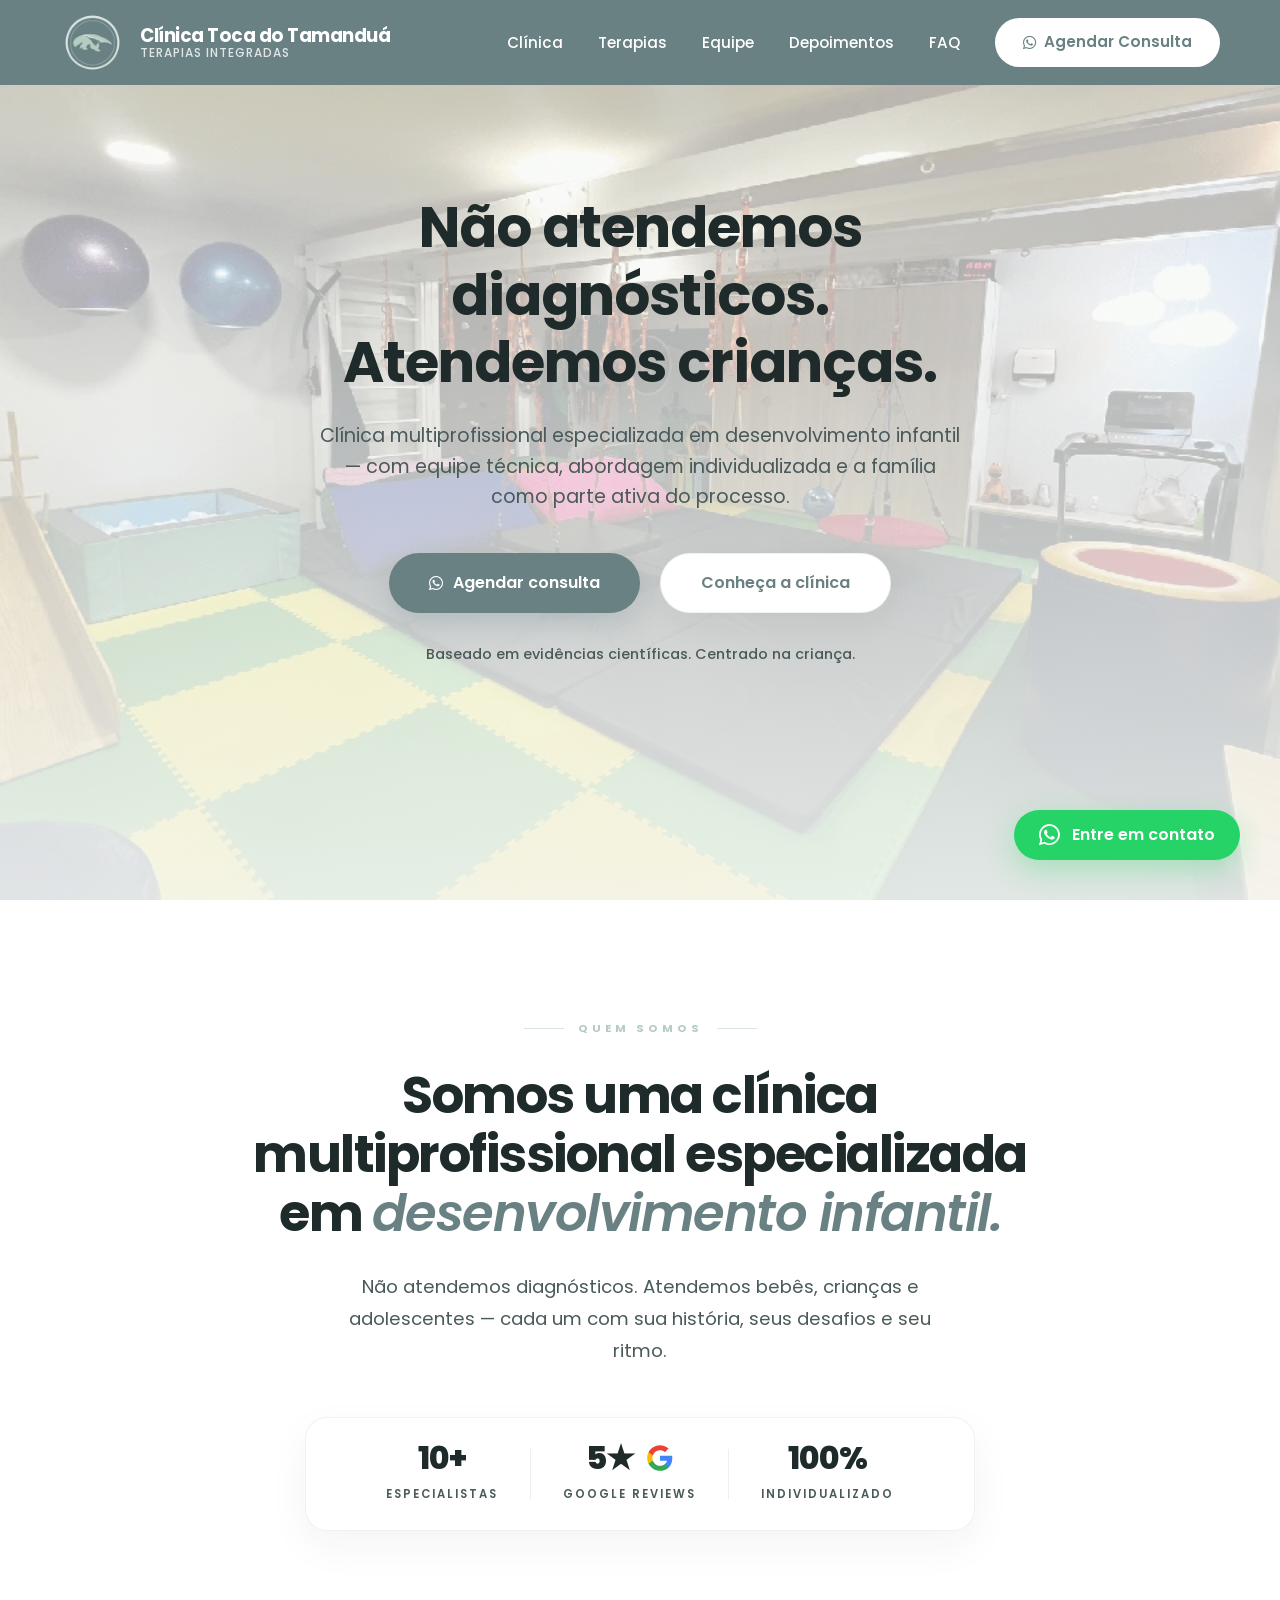
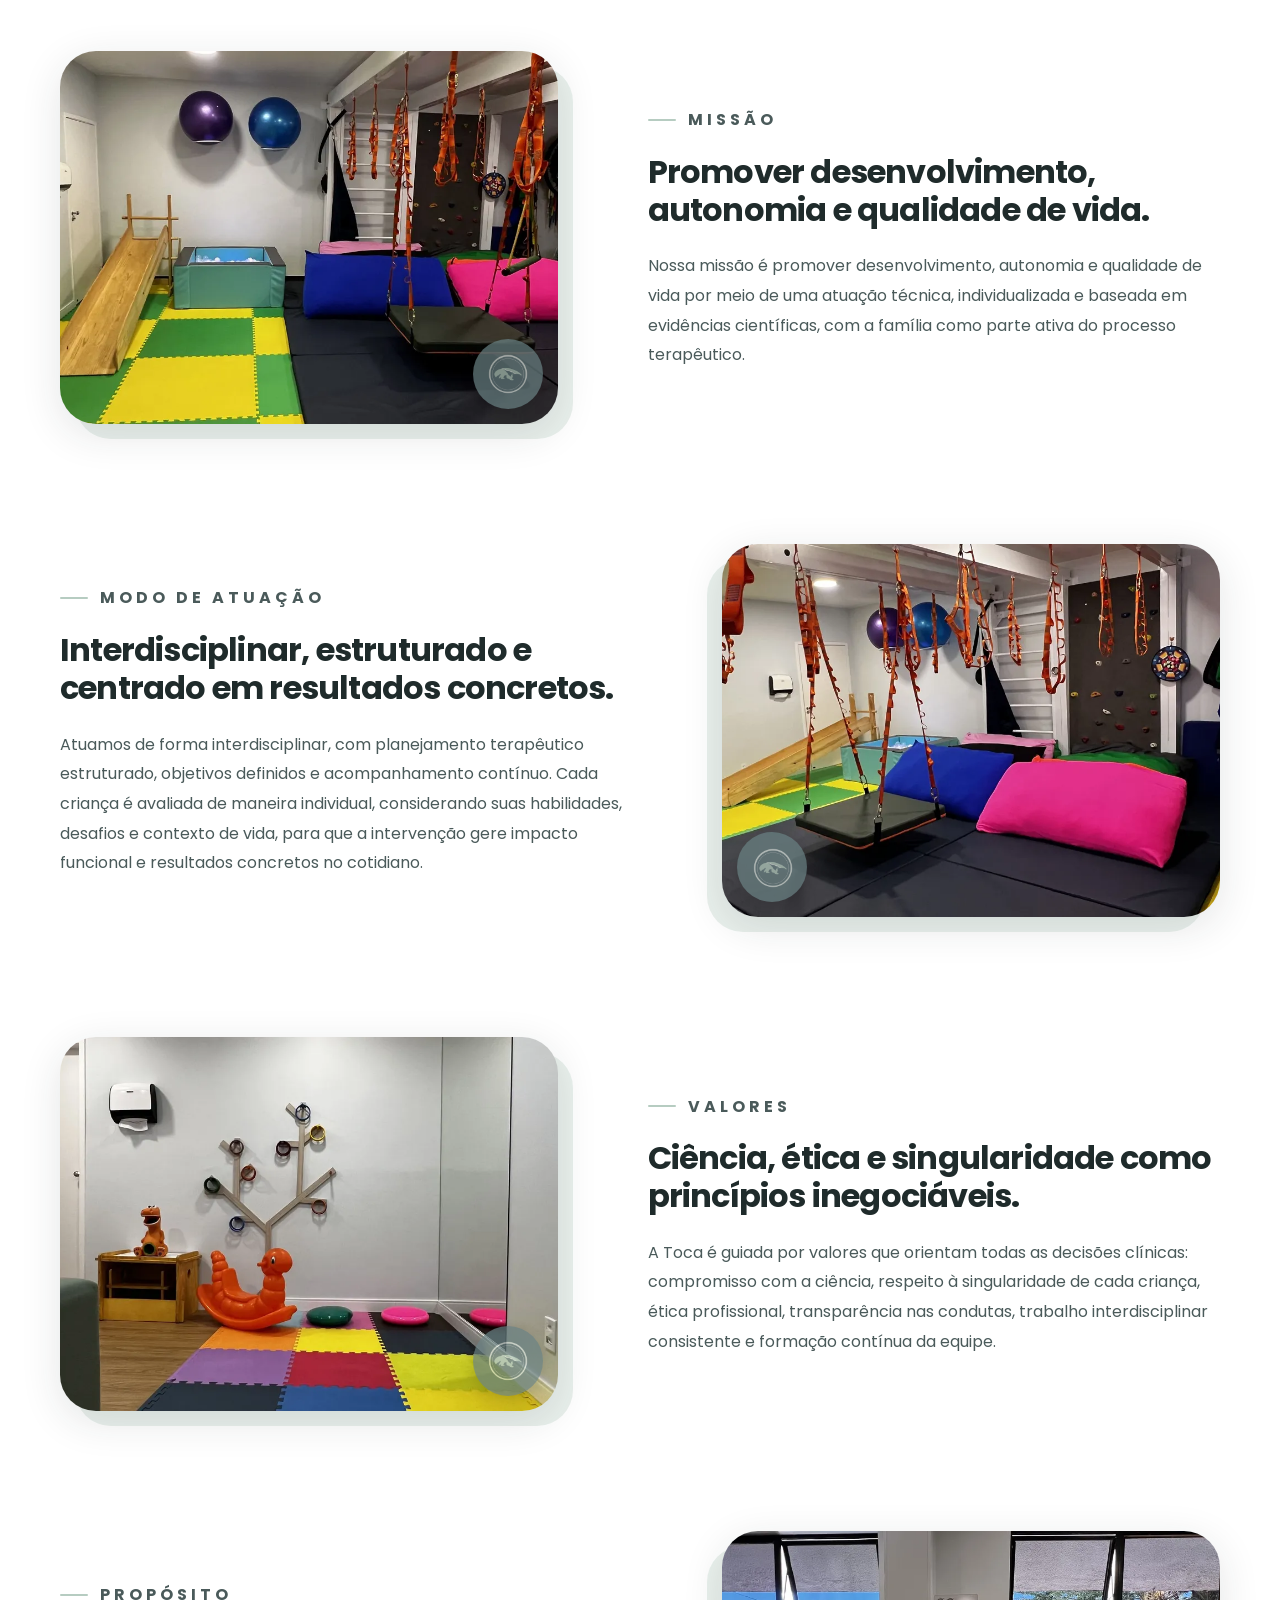
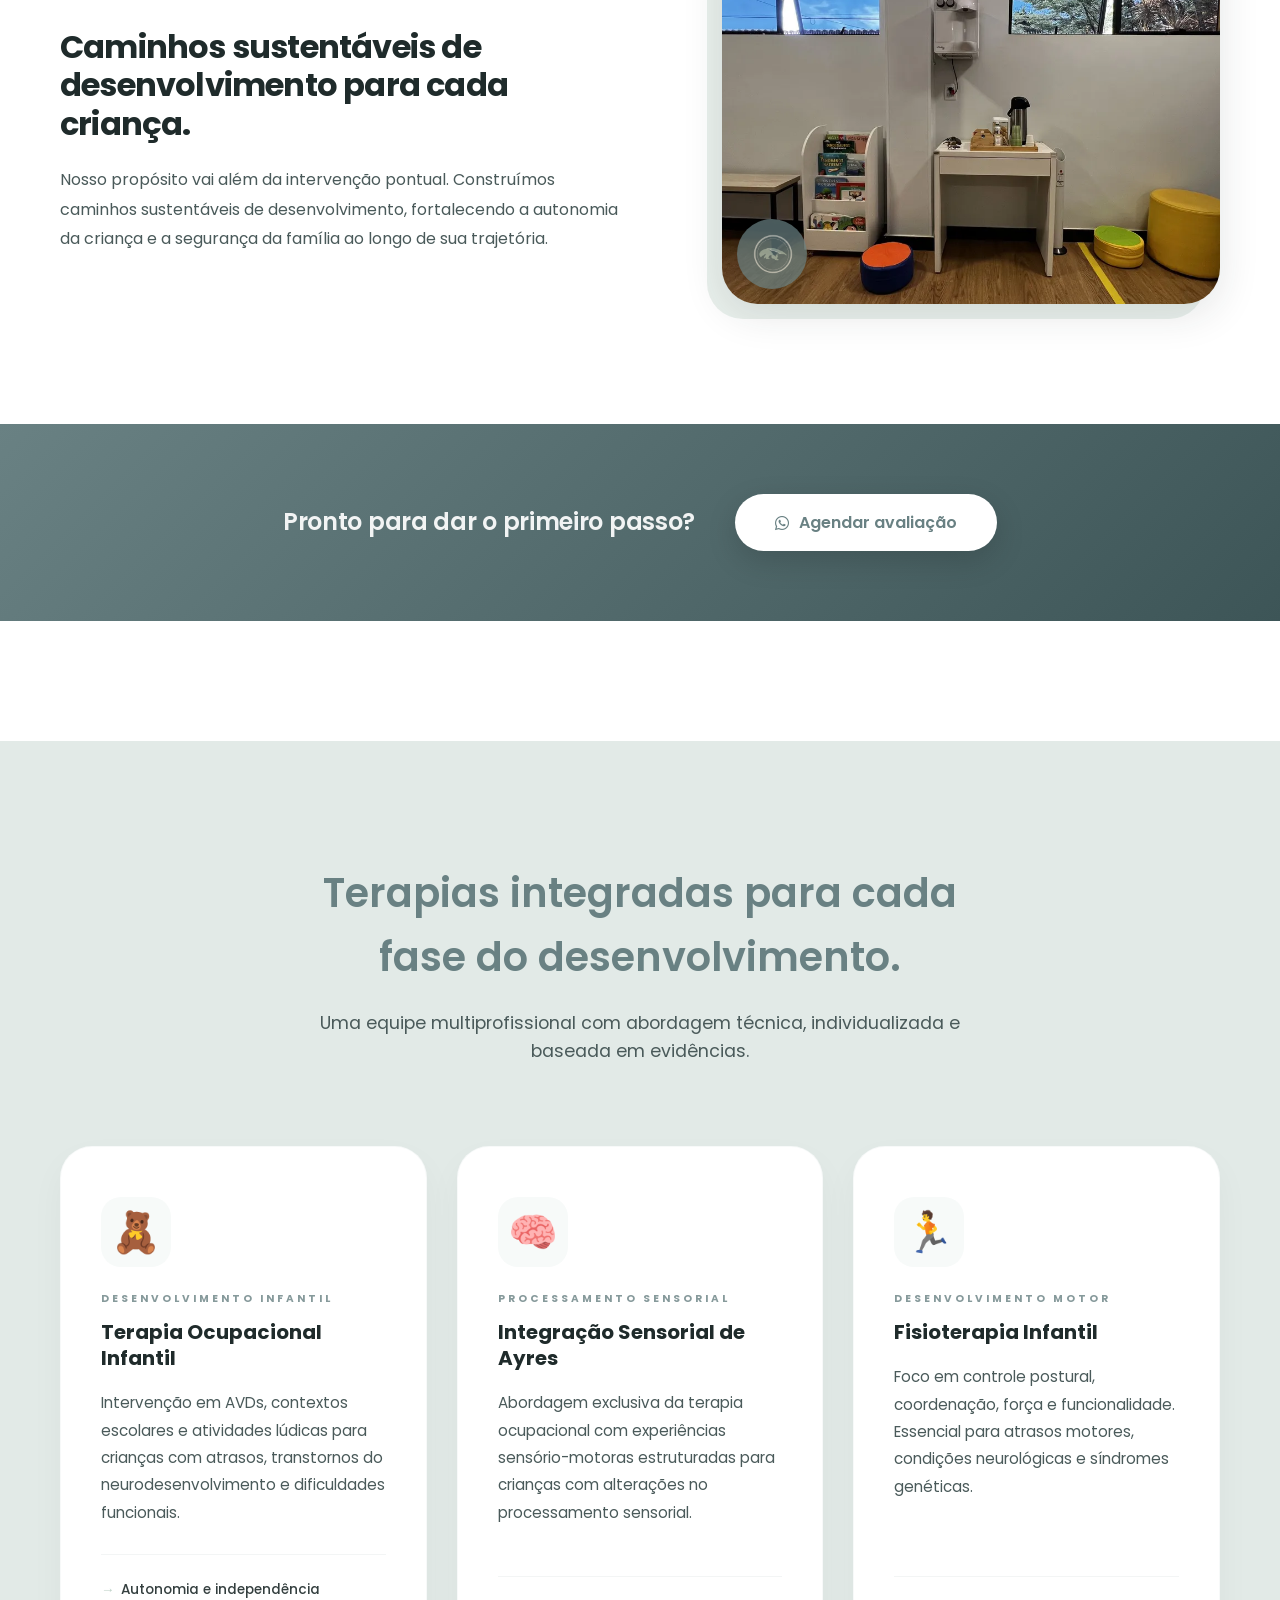
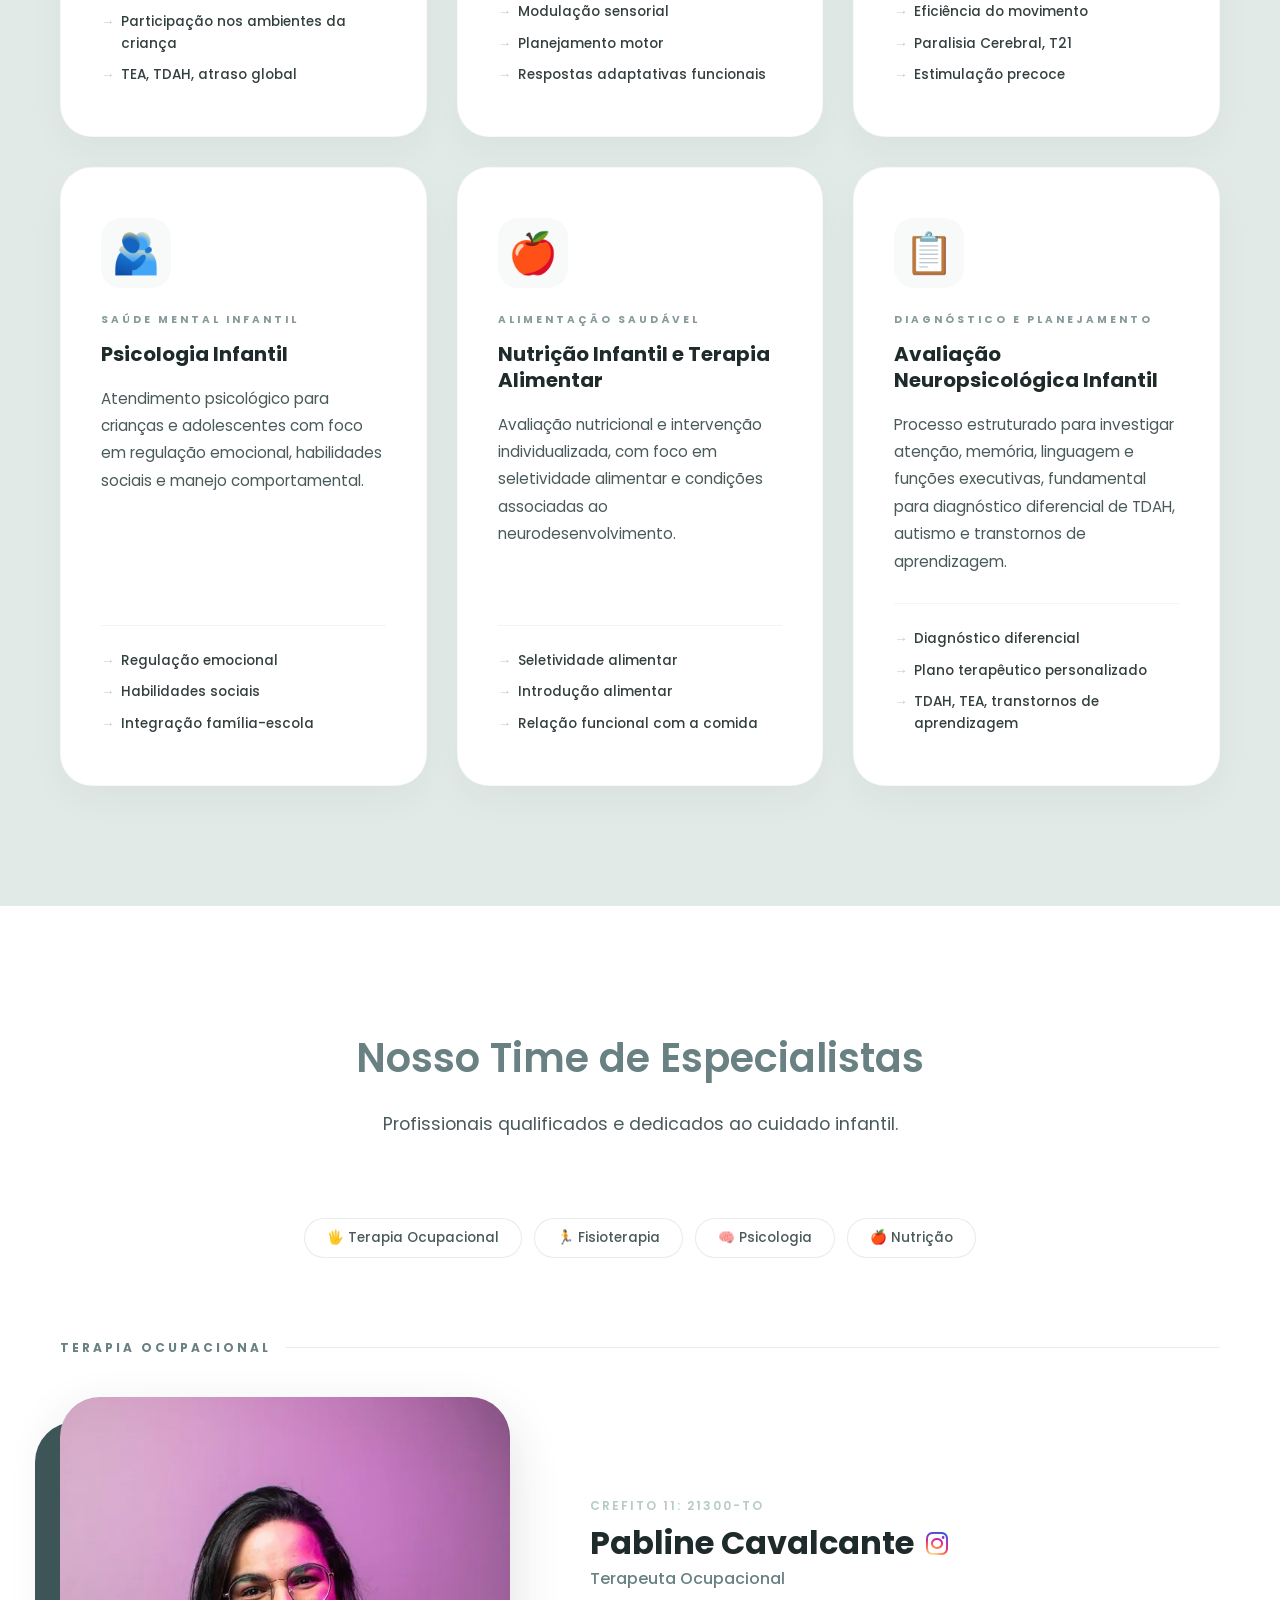
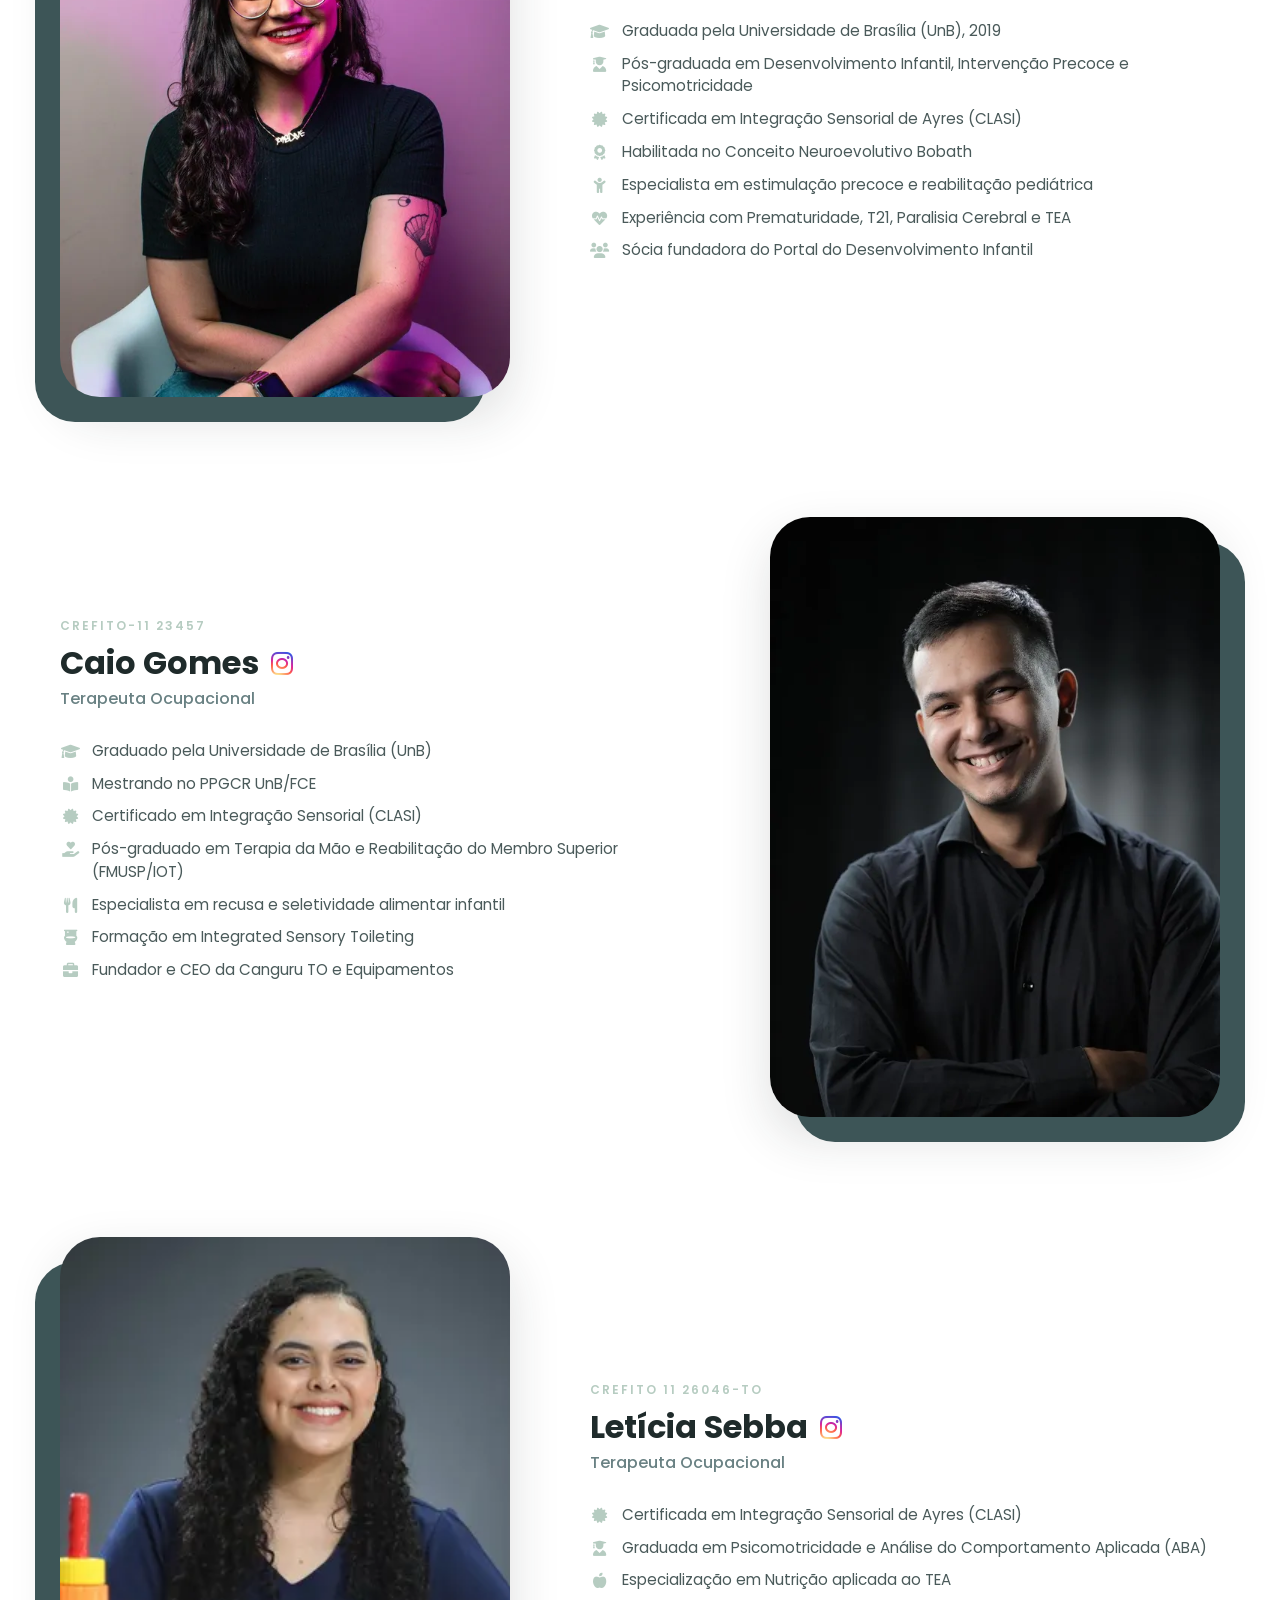
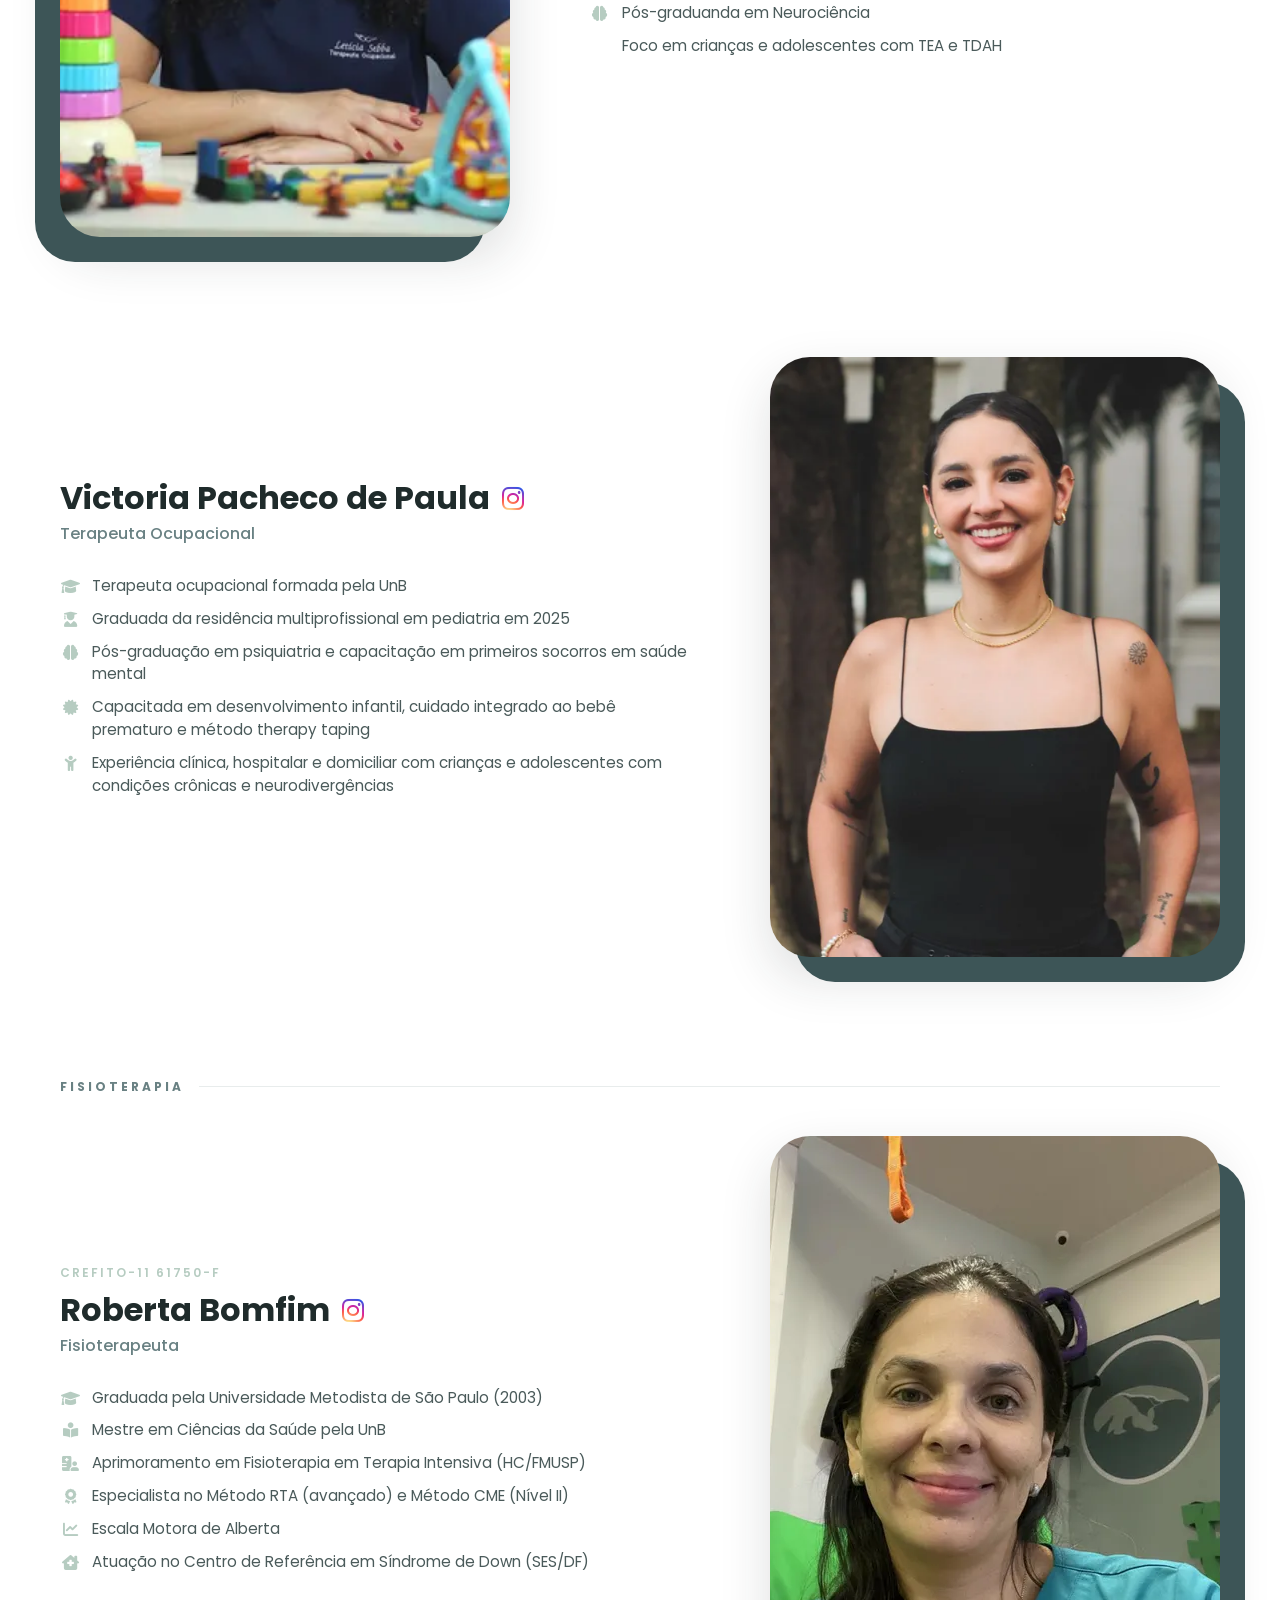
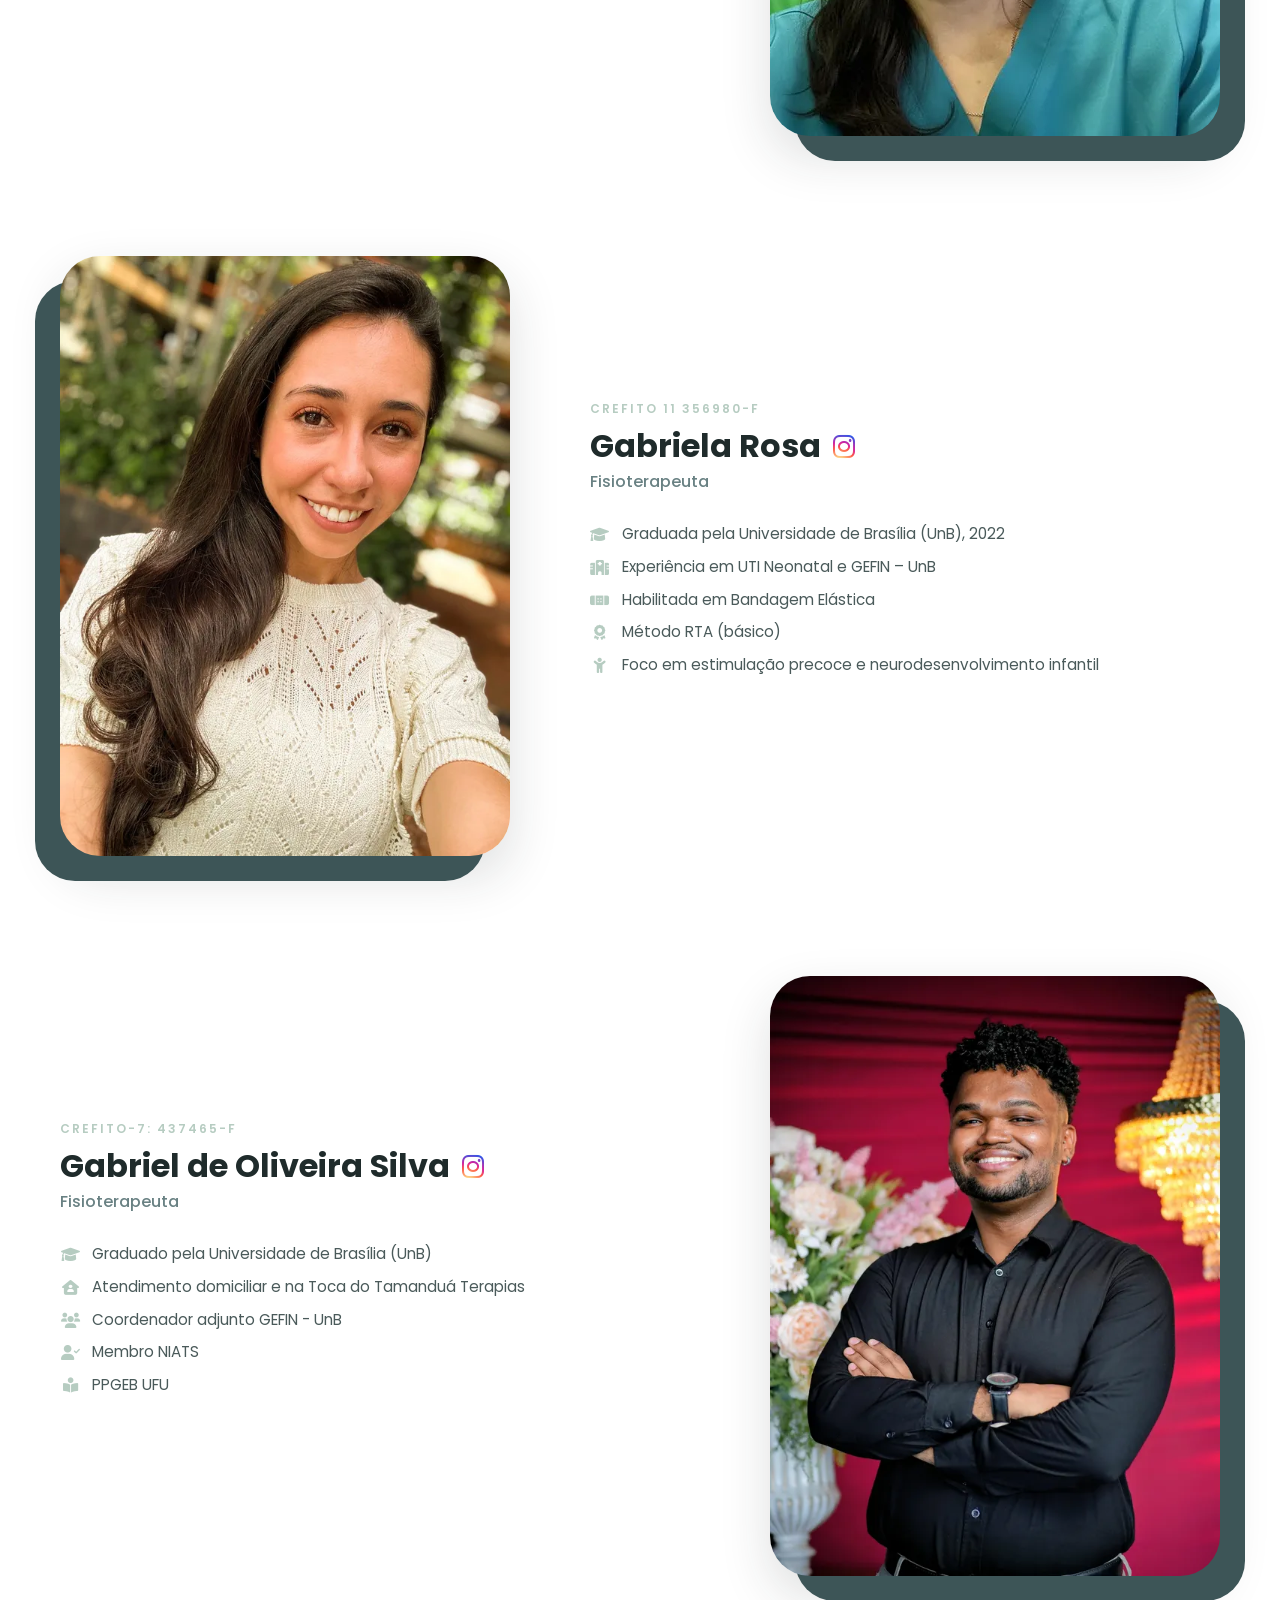
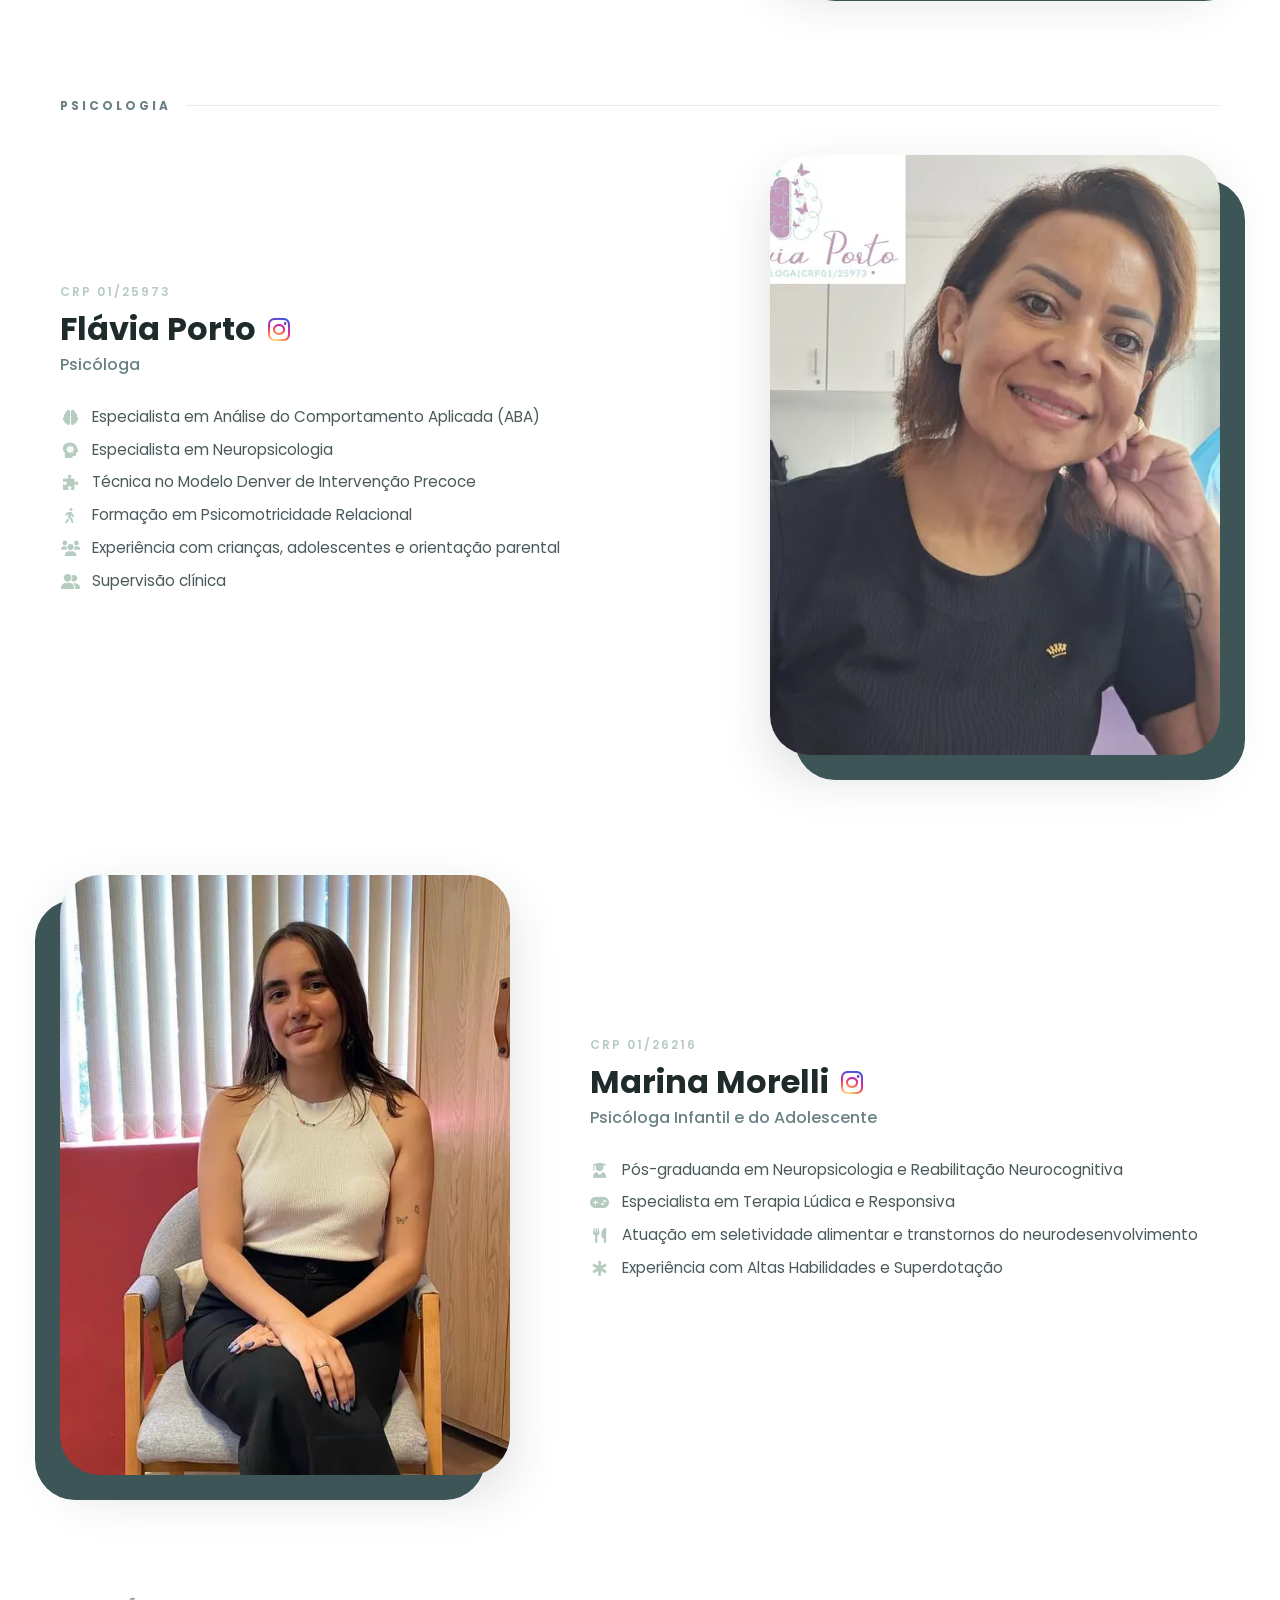
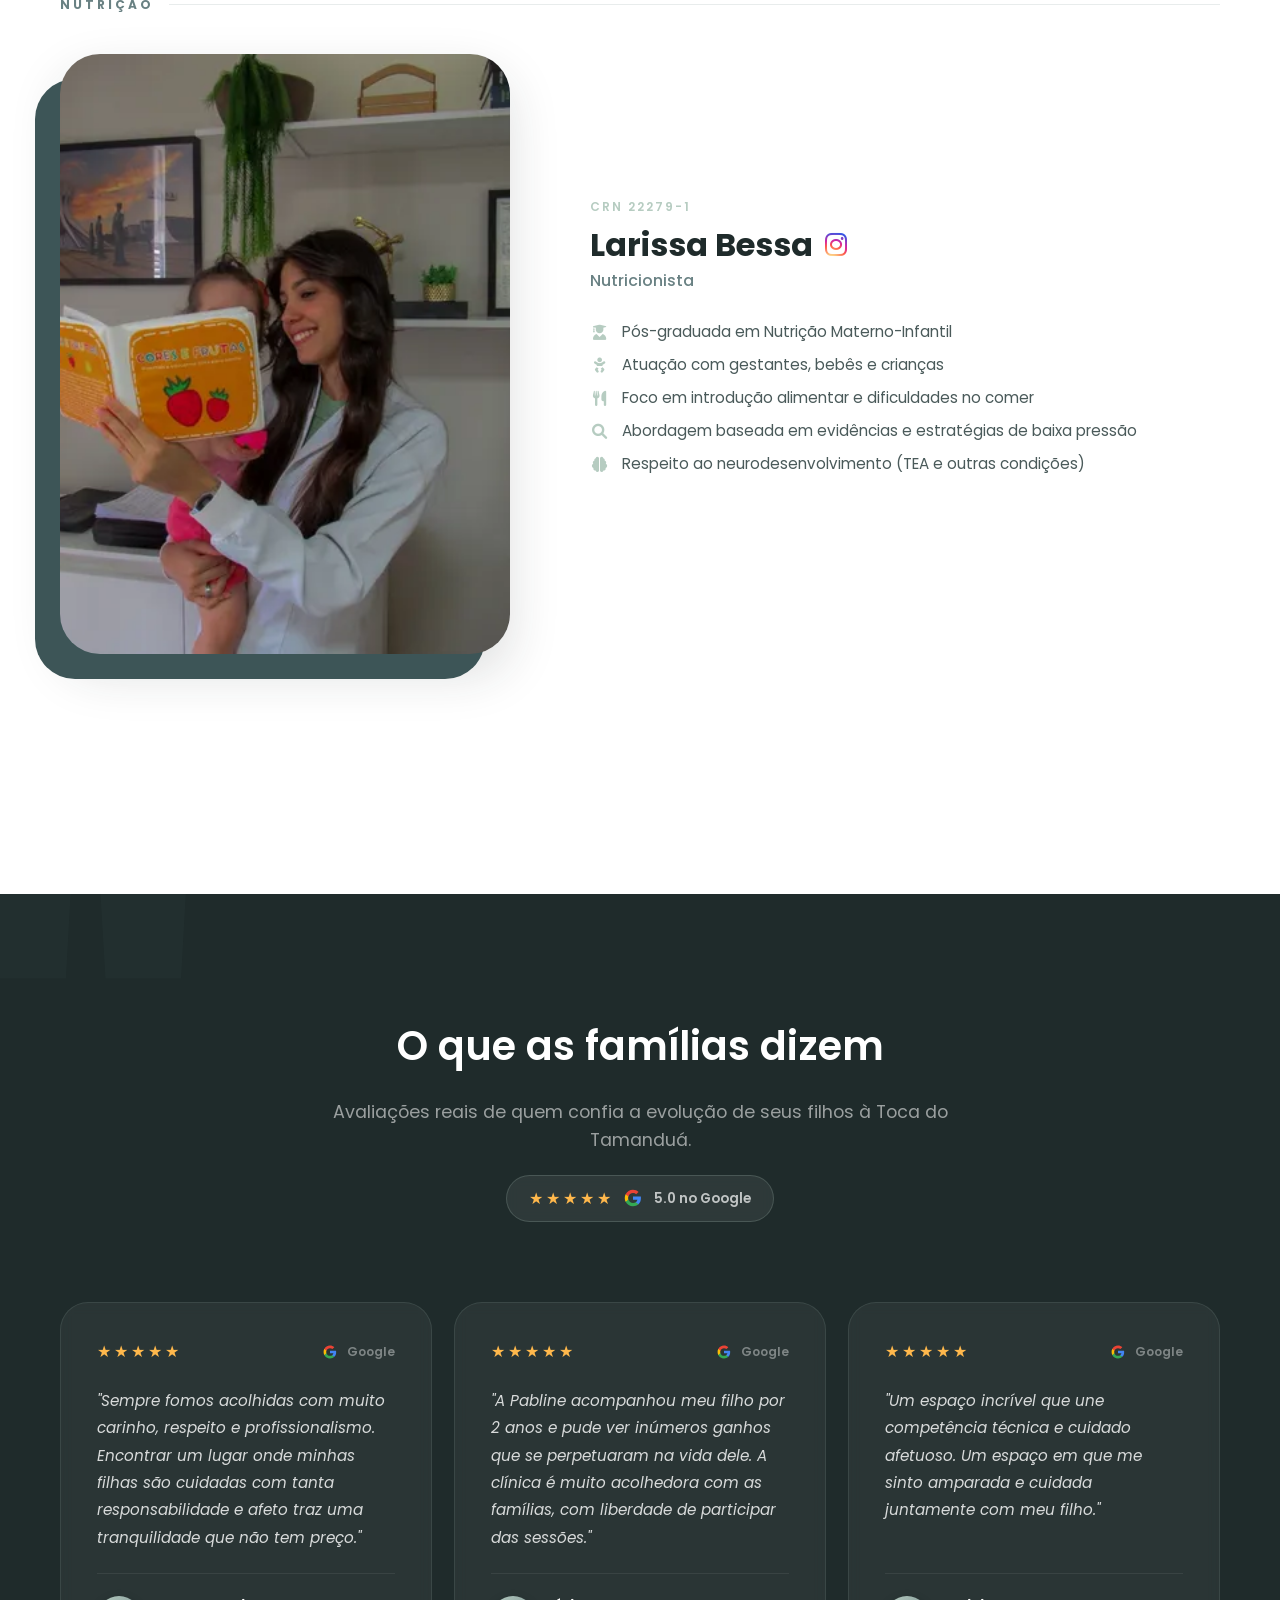
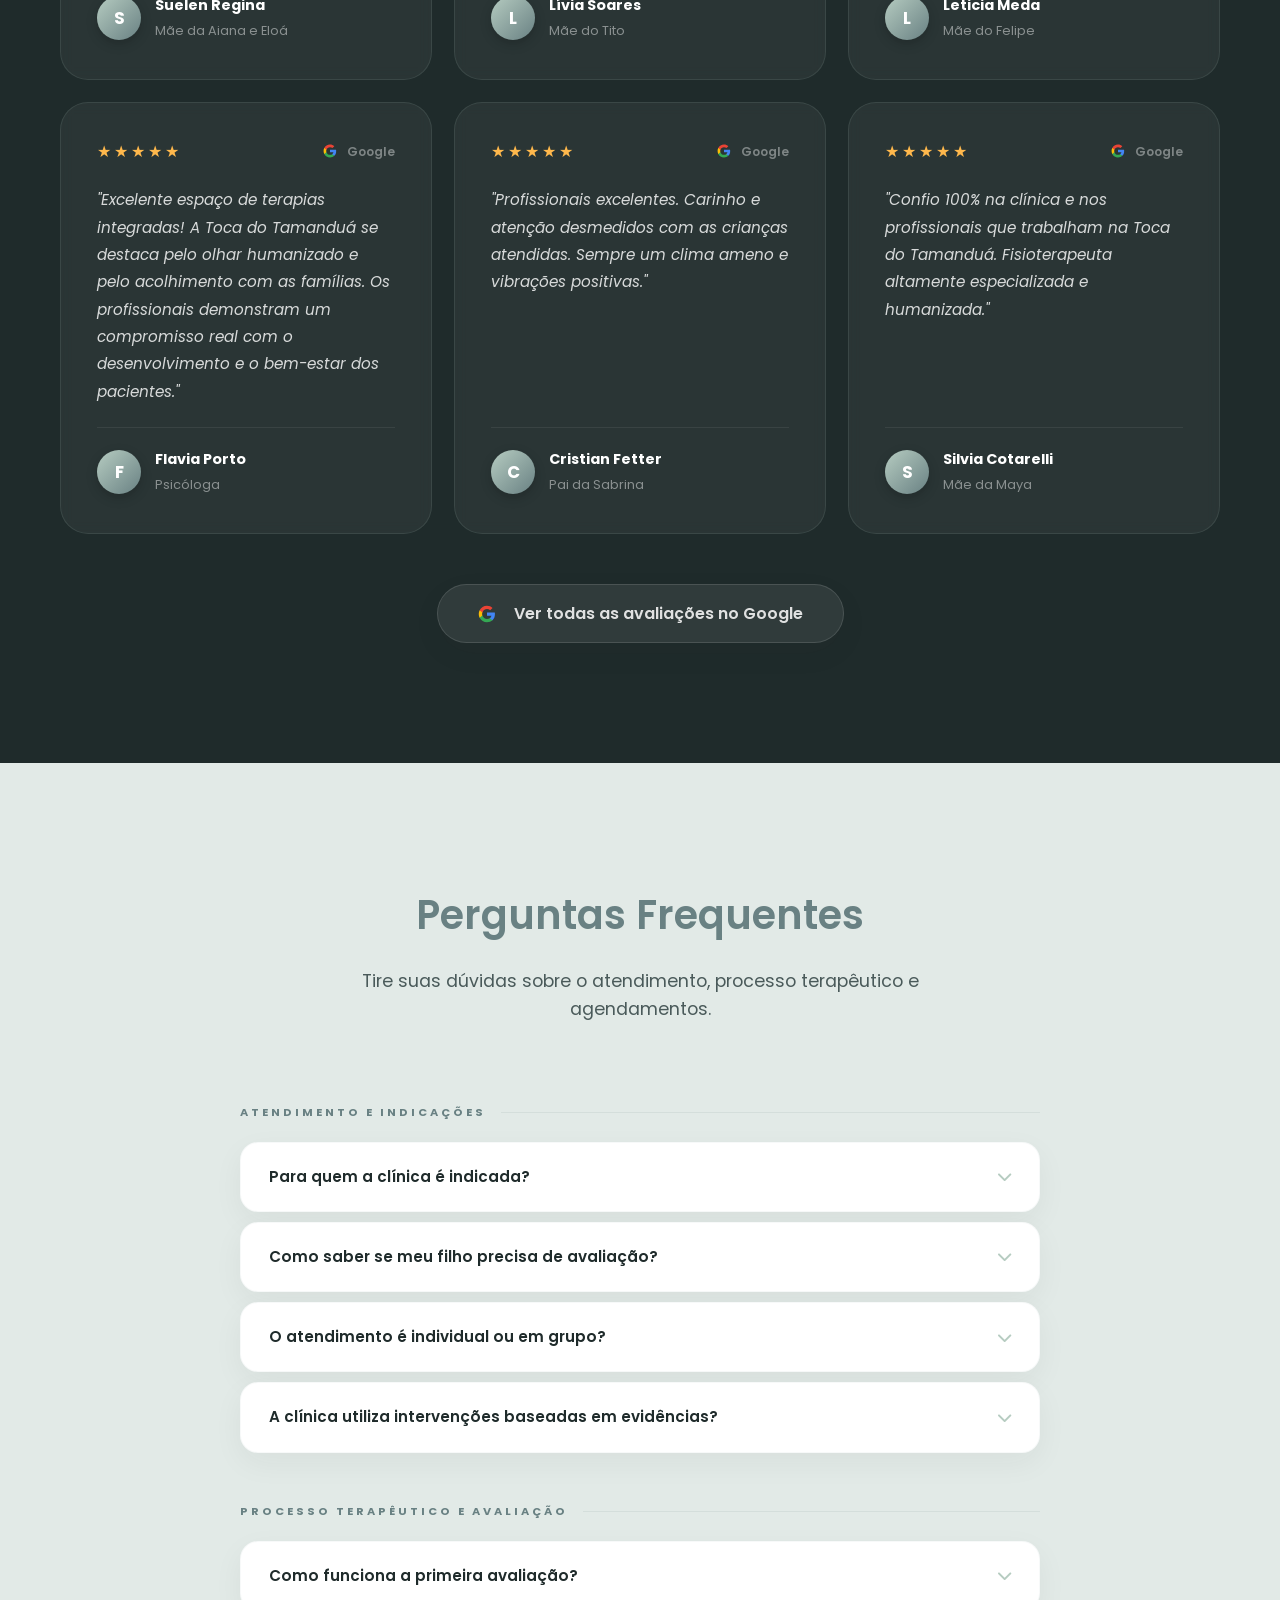
<file: index.html>
<!DOCTYPE html>
<html lang="pt-BR">

<head>
    <meta charset="UTF-8">
    <meta name="viewport" content="width=device-width, initial-scale=1.0">
    <title>Toca do Tamanduá | Terapias Integradas</title>
    <!-- SEO -->
    <meta name="description"
        content="Toca do Tamanduá: Cuidado especializado para o desenvolvimento infantil com acolhimento e equipe multidisciplinar.">
    <link rel="canonical" href="https://clinicatocadotamandua.com.br">

    <!-- Open Graph / Facebook -->
    <meta property="og:type" content="website">
    <meta property="og:url" content="https://clinicatocadotamandua.com.br">
    <meta property="og:site_name" content="Toca do Tamanduá">
    <meta property="og:locale" content="pt_BR">
    <meta property="og:title" content="Toca do Tamanduá | Terapias Integradas">
    <meta property="og:description"
        content="Clínica multiprofissional especializada em desenvolvimento infantil. Cuidamos do potencial de cada criança com abordagem técnica e acolhedora.">
    <meta property="og:image" content="https://clinicatocadotamandua.com.br/og-image.png">
    <meta property="og:image:width" content="1200">
    <meta property="og:image:height" content="630">
    <meta property="og:image:alt" content="Toca do Tamanduá - Clínica de Desenvolvimento Infantil">

    <!-- Twitter -->
    <meta property="twitter:card" content="summary_large_image">
    <meta property="twitter:url" content="https://clinicatocadotamandua.com.br">
    <meta property="twitter:title" content="Toca do Tamanduá | Terapias Integradas">
    <meta property="twitter:description"
        content="Clínica multiprofissional especializada em desenvolvimento infantil. Cuidamos do potencial de cada criança com abordagem técnica e acolhedora.">
    <meta property="twitter:image" content="https://clinicatocadotamandua.com.br/og-image.png">

    <!-- Favicons -->
    <link rel="apple-touch-icon" sizes="180x180" href="apple-touch-icon.png">
    <link rel="icon" type="image/png" sizes="32x32" href="favicon-32x32.png">
    <link rel="icon" type="image/png" sizes="16x16" href="favicon-16x16.png">
    <link rel="shortcut icon" href="favicon.ico">
    <link rel="manifest" href="manifest.json">
    <meta name="theme-color" content="#698183">

    <!-- Structured Data (JSON-LD) - Local SEO (Geo Google) -->
    <script type="application/ld+json">
    {
      "@context": "https://schema.org",
      "@type": "MedicalClinic",
      "name": "Toca do Tamanduá | Terapias Integradas",
      "alternateName": "Clínica Toca do Tamanduá",
      "image": "https://clinicatocadotamandua.com.br/assets/icones/logocompleto_transparente.png",
      "@id": "https://clinicatocadotamandua.com.br",
      "url": "https://clinicatocadotamandua.com.br",
      "telephone": "+556139776912",
      "address": {
        "@type": "PostalAddress",
        "streetAddress": "SIG Quadra 8, Lote 2268, Sala 02",
        "addressLocality": "Brasília",
        "addressRegion": "DF",
        "postalCode": "70610-400",
        "addressCountry": "BR"
      },
      "geo": {
        "@type": "GeoCoordinates",
        "latitude": -15.799787,
        "longitude": -47.913506
      },
      "openingHoursSpecification": {
        "@type": "OpeningHoursSpecification",
        "dayOfWeek": [
          "Monday",
          "Tuesday",
          "Wednesday",
          "Thursday",
          "Friday"
        ],
        "opens": "08:00",
        "closes": "18:00"
      },
      "aggregateRating": {
        "@type": "AggregateRating",
        "ratingValue": "5.0",
        "reviewCount": "100"
      }
    }
    </script>
    <!-- Fonts -->
    <link rel="preconnect" href="https://fonts.googleapis.com">
    <link rel="preconnect" href="https://fonts.gstatic.com" crossorigin>
    <link href="https://fonts.googleapis.com/css2?family=Poppins:wght@300;400;500;600;700&display=swap"
        rel="stylesheet">
    <!-- Styles -->
    <link rel="stylesheet" href="style.css">
    <!-- Simple Icons (for Instagram) -->
    <link rel="stylesheet" href="https://cdnjs.cloudflare.com/ajax/libs/font-awesome/6.0.0/css/all.min.css">
</head>

<body>
    <nav id="navbar">
        <div class="nav-container">
            <div class="logo">
                <a href="#" class="logo-wrapper">
                    <img src="assets/icones/logo_transparente.png" alt="Toca do Tamanduá" id="nav-logo">
                    <div class="logo-text">
                        <span class="logo-title">Clínica Toca do Tamanduá</span>
                        <span class="logo-subtitle">Terapias Integradas</span>
                    </div>
                </a>
            </div>
            <ul class="nav-links">
                <li><a href="#apresentacao">Clínica</a></li>
                <li><a href="#especialidades">Terapias</a></li>
                <li><a href="#equipe">Equipe</a></li>
                <li><a href="#depoimentos">Depoimentos</a></li>
                <li><a href="#faq">FAQ</a></li>
                <li><a href="https://wa.me/556139776912?text=Olá%20Vim%20pelo%20site%20da%20Toca%20do%20Tamanduá"
                        class="btn-cta" target="_blank"><i class="fab fa-whatsapp"></i> Agendar Consulta</a></li>
            </ul>
            <div class="menu-toggle">
                <span></span>
                <span></span>
                <span></span>
            </div>
        </div>
    </nav>

    <header id="hero" style="background-image: url('assets/ambiente/hero.webp');">
        <div class="hero-overlay"></div>
        <div class="hero-content">
            <h1 class="fade-in">Não atendemos diagnósticos.<br>Atendemos crianças.</h1>
            <p class="fade-in">Clínica multiprofissional especializada em desenvolvimento infantil — com equipe técnica,
                abordagem individualizada e a família como parte ativa do processo.</p>
            <div class="hero-btns fade-in">
                <a href="https://wa.me/556139776912?text=Olá%20Vim%20pelo%20site%20da%20Toca%20do%20Tamanduá"
                    class="btn-primary" target="_blank"><i class="fab fa-whatsapp"></i> Agendar consulta</a>
                <a href="#apresentacao" class="btn-secondary">Conheça a clínica</a>
            </div>
            <p class="hero-microcopy fade-in">Baseado em evidências científicas. Centrado na criança.</p>
        </div>
        <div class="scroll-indicator">
            <div class="mouse"></div>
        </div>
    </header>

    <section id="apresentacao" class="section section-apresentacao bg-light">
        <div class="container">

            <!-- Manifesto de abertura -->
            <div class="manifesto reveal">
                <p class="manifesto-eyebrow">Quem somos</p>
                <h2>Somos uma clínica multiprofissional especializada<br>em <em>desenvolvimento infantil.</em></h2>
                <p class="manifesto-sub">Não atendemos diagnósticos. Atendemos bebês, crianças e adolescentes — cada um
                    com sua história, seus desafios e seu ritmo.</p>
                <div class="manifesto-stats">
                    <div class="mstat">
                        <strong>10+</strong>
                        <span>Especialistas</span>
                    </div>
                    <div class="mstat-divider"></div>
                    <a href="https://search.google.com/local/reviews?placeid=ChIJFVDHSPg7WpMR6pzRD45OApg"
                        target="_blank" class="mstat">
                        <strong>5★ <svg class="google-icon" viewBox="0 0 24 24" xmlns="http://www.w3.org/2000/svg">
                                <path
                                    d="M22.56 12.25c0-.78-.07-1.53-.2-2.25H12v4.26h5.92c-.26 1.37-1.04 2.53-2.21 3.31v2.77h3.57c2.08-1.92 3.28-4.74 3.28-8.09z"
                                    fill="#4285F4" />
                                <path
                                    d="M12 23c2.97 0 5.46-.98 7.28-2.66l-3.57-2.77c-.98.66-2.23 1.06-3.71 1.06-2.86 0-5.29-1.93-6.16-4.53H2.18v2.84C3.99 20.53 7.7 23 12 23z"
                                    fill="#34A853" />
                                <path
                                    d="M5.84 14.09c-.22-.66-.35-1.36-.35-2.09s.13-1.43.35-2.09V7.07H2.18C1.43 8.55 1 10.22 1 12s.43 3.45 1.18 4.93l3.66-2.84z"
                                    fill="#FBBC05" />
                                <path
                                    d="M12 5.38c1.62 0 3.06.56 4.21 1.64l3.15-3.15C17.45 2.09 14.97 1 12 1 7.7 1 3.99 3.47 2.18 7.07l3.66 2.84c.87-2.6 3.3-4.53 6.16-4.53z"
                                    fill="#EA4335" />
                            </svg></strong>
                        <span>Google Reviews</span>
                    </a>
                    <div class="mstat-divider"></div>
                    <div class="mstat">
                        <strong>100%</strong>
                        <span>Individualizado</span>
                    </div>
                </div>
            </div>

            <!-- Missão -->
            <div class="clinic-row reveal">
                <div class="clinic-img">
                    <div class="clinic-img-wrapper">
                        <img src="assets/ambiente/foto2.webp" alt="Sala de terapia ocupacional">
                    </div>
                </div>
                <div class="clinic-text">
                    <p class="clinic-label">Missão</p>
                    <h3>Promover desenvolvimento, autonomia e qualidade de vida.</h3>
                    <p>Nossa missão é promover desenvolvimento, autonomia e qualidade de vida por meio de uma atuação
                        técnica, individualizada e baseada em evidências científicas, com a família como parte ativa do
                        processo terapêutico.</p>
                </div>
            </div>

            <!-- Modo de Atuação -->
            <div class="clinic-row clinic-row--reverse reveal">
                <div class="clinic-img">
                    <div class="clinic-img-wrapper">
                        <img src="assets/ambiente/foto6.webp" alt="Espaço de integração sensorial">
                    </div>
                </div>
                <div class="clinic-text">
                    <p class="clinic-label">Modo de Atuação</p>
                    <h3>Interdisciplinar, estruturado e centrado em resultados concretos.</h3>
                    <p>Atuamos de forma interdisciplinar, com planejamento terapêutico estruturado, objetivos definidos
                        e acompanhamento contínuo. Cada criança é avaliada de maneira individual, considerando suas
                        habilidades, desafios e contexto de vida, para que a intervenção gere impacto funcional e
                        resultados concretos no cotidiano.</p>
                </div>
            </div>

            <!-- Valores -->
            <div class="clinic-row reveal">
                <div class="clinic-img">
                    <div class="clinic-img-wrapper">
                        <img src="assets/ambiente/foto3.webp" alt="Ambiente terapêutico da clínica">
                    </div>
                </div>
                <div class="clinic-text">
                    <p class="clinic-label">Valores</p>
                    <h3>Ciência, ética e singularidade como princípios inegociáveis.</h3>
                    <p>A Toca é guiada por valores que orientam todas as decisões clínicas: compromisso com a ciência,
                        respeito à singularidade de cada criança, ética profissional, transparência nas condutas,
                        trabalho interdisciplinar consistente e formação contínua da equipe.</p>
                </div>
            </div>

            <!-- Propósito -->
            <div class="clinic-row clinic-row--reverse reveal">
                <div class="clinic-img">
                    <div class="clinic-img-wrapper">
                        <img src="assets/ambiente/foto5.webp" alt="Área de acolhimento da clínica">
                    </div>
                </div>
                <div class="clinic-text">
                    <p class="clinic-label">Propósito</p>
                    <h3>Caminhos sustentáveis de desenvolvimento para cada criança.</h3>
                    <p>Nosso propósito vai além da intervenção pontual. Construímos caminhos sustentáveis de
                        desenvolvimento, fortalecendo a autonomia da criança e a segurança da família ao longo de sua
                        trajetória.</p>
                </div>
            </div>

        </div>

        <!-- Closing CTA band -->
        <div class="apresentacao-cta reveal">
            <p>Pronto para dar o primeiro passo?</p>
            <a href="https://wa.me/556139776912?text=Olá%20Vim%20pelo%20site%20da%20Toca%20do%20Tamanduá"
                class="btn-primary" target="_blank"><i class="fab fa-whatsapp"></i> Agendar avaliação</a>
        </div>

    </section>

    <section id="especialidades" class="section bg-primary-subtle">
        <div class="container">
            <div class="section-header">
                <h2>Terapias integradas para cada fase do desenvolvimento.</h2>
                <p>Uma equipe multiprofissional com abordagem técnica, individualizada e baseada em evidências.</p>
            </div>
            <div class="specialties-grid">

                <div class="specialty-card reveal">
                    <div class="spec-icon">🧸</div>
                    <div class="spec-tag">Desenvolvimento Infantil</div>
                    <h3>Terapia Ocupacional Infantil</h3>
                    <p>Intervenção em AVDs, contextos escolares e atividades lúdicas para crianças com atrasos,
                        transtornos do neurodesenvolvimento e dificuldades funcionais.</p>
                    <ul class="spec-details">
                        <li>Autonomia e independência</li>
                        <li>Participação nos ambientes da criança</li>
                        <li>TEA, TDAH, atraso global</li>
                    </ul>
                </div>

                <div class="specialty-card reveal">
                    <div class="spec-icon">🧠</div>
                    <div class="spec-tag">Processamento Sensorial</div>
                    <h3>Integração Sensorial de Ayres</h3>
                    <p>Abordagem exclusiva da terapia ocupacional com experiências sensório-motoras estruturadas para
                        crianças com alterações no processamento sensorial.</p>
                    <ul class="spec-details">
                        <li>Modulação sensorial</li>
                        <li>Planejamento motor</li>
                        <li>Respostas adaptativas funcionais</li>
                    </ul>
                </div>

                <div class="specialty-card reveal">
                    <div class="spec-icon">🏃</div>
                    <div class="spec-tag">Desenvolvimento Motor</div>
                    <h3>Fisioterapia Infantil</h3>
                    <p>Foco em controle postural, coordenação, força e funcionalidade. Essencial para atrasos motores,
                        condições neurológicas e síndromes genéticas.</p>
                    <ul class="spec-details">
                        <li>Eficiência do movimento</li>
                        <li>Paralisia Cerebral, T21</li>
                        <li>Estimulação precoce</li>
                    </ul>
                </div>

                <div class="specialty-card reveal">
                    <div class="spec-icon">🫂</div>
                    <div class="spec-tag">Saúde Mental Infantil</div>
                    <h3>Psicologia Infantil</h3>
                    <p>Atendimento psicológico para crianças e adolescentes com foco em regulação emocional, habilidades
                        sociais e manejo comportamental.</p>
                    <ul class="spec-details">
                        <li>Regulação emocional</li>
                        <li>Habilidades sociais</li>
                        <li>Integração família-escola</li>
                    </ul>
                </div>

                <div class="specialty-card reveal">
                    <div class="spec-icon">🍎</div>
                    <div class="spec-tag">Alimentação Saudável</div>
                    <h3>Nutrição Infantil e Terapia Alimentar</h3>
                    <p>Avaliação nutricional e intervenção individualizada, com foco em seletividade alimentar e
                        condições associadas ao neurodesenvolvimento.</p>
                    <ul class="spec-details">
                        <li>Seletividade alimentar</li>
                        <li>Introdução alimentar</li>
                        <li>Relação funcional com a comida</li>
                    </ul>
                </div>

                <div class="specialty-card reveal">
                    <div class="spec-icon">📋</div>
                    <div class="spec-tag">Diagnóstico e Planejamento</div>
                    <h3>Avaliação Neuropsicológica Infantil</h3>
                    <p>Processo estruturado para investigar atenção, memória, linguagem e funções executivas,
                        fundamental para diagnóstico diferencial de TDAH, autismo e transtornos de aprendizagem.</p>
                    <ul class="spec-details">
                        <li>Diagnóstico diferencial</li>
                        <li>Plano terapêutico personalizado</li>
                        <li>TDAH, TEA, transtornos de aprendizagem</li>
                    </ul>
                </div>

            </div>
        </div>
    </section>

    <section id="equipe" class="section bg-light">
        <div class="container">
            <div class="section-header">
                <h2>Nosso Time de Especialistas</h2>
                <p>Profissionais qualificados e dedicados ao cuidado infantil.</p>
            </div>

            <!-- Category pills -->
            <div class="team-pills">
                <span class="pill">🖐️ Terapia Ocupacional</span>
                <span class="pill">🏃 Fisioterapia</span>
                <span class="pill">🧠 Psicologia</span>
                <span class="pill">🍎 Nutrição</span>
            </div>

            <!-- TERAPIA OCUPACIONAL -->
            <div class="team-category-label reveal">Terapia Ocupacional</div>

            <div class="pro-row reveal">
                <div class="pro-photo">
                    <img src="assets/profissionais/pabline.webp" alt="Pabline Cavalcante">
                </div>
                <div class="pro-bio">
                    <p class="pro-tag">Crefito 11: 21300-TO</p>
                    <a href="https://instagram.com/pabline.to" target="_blank" class="pro-title-link">
                        <h3>Pabline Cavalcante <i class="fab fa-instagram"></i></h3>
                    </a>
                    <p class="pro-role">Terapeuta Ocupacional</p>
                    <ul class="pro-cv">
                        <li><i class="fas fa-graduation-cap"></i> Graduada pela Universidade de Brasília (UnB), 2019
                        </li>
                        <li><i class="fas fa-user-graduate"></i> Pós-graduada em Desenvolvimento Infantil, Intervenção
                            Precoce e Psicomotricidade</li>
                        <li><i class="fas fa-certificate"></i> Certificada em Integração Sensorial de Ayres (CLASI)</li>
                        <li><i class="fas fa-award"></i> Habilitada no Conceito Neuroevolutivo Bobath</li>
                        <li><i class="fas fa-child"></i> Especialista em estimulação precoce e reabilitação pediátrica
                        </li>
                        <li><i class="fas fa-heartbeat"></i> Experiência com Prematuridade, T21, Paralisia Cerebral e
                            TEA</li>
                        <li><i class="fas fa-users"></i> Sócia fundadora do Portal do Desenvolvimento Infantil</li>
                    </ul>
                </div>
            </div>

            <div class="pro-row pro-row--reverse reveal">
                <div class="pro-photo">
                    <img src="assets/profissionais/caio.webp" alt="Caio Gomes">
                </div>
                <div class="pro-bio">
                    <p class="pro-tag">CREFITO-11 23457</p>
                    <a href="https://instagram.com/caiogl" target="_blank" class="pro-title-link">
                        <h3>Caio Gomes <i class="fab fa-instagram"></i></h3>
                    </a>
                    <p class="pro-role">Terapeuta Ocupacional</p>
                    <ul class="pro-cv">
                        <li><i class="fas fa-graduation-cap"></i> Graduado pela Universidade de Brasília (UnB)</li>
                        <li><i class="fas fa-book-reader"></i> Mestrando no PPGCR UnB/FCE</li>
                        <li><i class="fas fa-certificate"></i> Certificado em Integração Sensorial (CLASI)</li>
                        <li><i class="fas fa-hand-holding-heart"></i> Pós-graduado em Terapia da Mão e Reabilitação do
                            Membro Superior (FMUSP/IOT)</li>
                        <li><i class="fas fa-utensils"></i> Especialista em recusa e seletividade alimentar infantil
                        </li>
                        <li><i class="fas fa-toilet"></i> Formação em Integrated Sensory Toileting</li>
                        <li><i class="fas fa-briefcase"></i> Fundador e CEO da Canguru TO e Equipamentos</li>
                    </ul>
                </div>
            </div>

            <div class="pro-row reveal">
                <div class="pro-photo">
                    <img src="assets/profissionais/leticia.webp" alt="Letícia Sebba">
                </div>
                <div class="pro-bio">
                    <p class="pro-tag">CREFITO 11 26046-TO</p>
                    <a href="https://instagram.com/let_sebba" target="_blank" class="pro-title-link">
                        <h3>Letícia Sebba <i class="fab fa-instagram"></i></h3>
                    </a>
                    <p class="pro-role">Terapeuta Ocupacional</p>
                    <ul class="pro-cv">
                        <li><i class="fas fa-certificate"></i> Certificada em Integração Sensorial de Ayres (CLASI)</li>
                        <li><i class="fas fa-user-graduate"></i> Graduada em Psicomotricidade e Análise do Comportamento
                            Aplicada (ABA)</li>
                        <li><i class="fas fa-apple-alt"></i> Especialização em Nutrição aplicada ao TEA</li>
                        <li><i class="fas fa-brain"></i> Pós-graduanda em Neurociência</li>
                        <li><i class="fas fa-users-viewfinder"></i> Foco em crianças e adolescentes com TEA e TDAH</li>
                    </ul>
                </div>
            </div>

            <div class="pro-row pro-row--reverse reveal">
                <div class="pro-photo">
                    <img src="assets/profissionais/victoria.webp" alt="Victoria Pacheco de Paula">
                </div>
                <div class="pro-bio">
                    <a href="https://instagram.com/victoriadepaula.to" target="_blank" class="pro-title-link">
                        <h3>Victoria Pacheco de Paula <i class="fab fa-instagram"></i></h3>
                    </a>
                    <p class="pro-role">Terapeuta Ocupacional</p>
                    <ul class="pro-cv">
                        <li><i class="fas fa-graduation-cap"></i> Terapeuta ocupacional formada pela UnB</li>
                        <li><i class="fas fa-user-graduate"></i> Graduada da residência multiprofissional em pediatria em 2025</li>
                        <li><i class="fas fa-brain"></i> Pós-graduação em psiquiatria e capacitação em primeiros socorros em saúde mental</li>
                        <li><i class="fas fa-certificate"></i> Capacitada em desenvolvimento infantil, cuidado integrado ao bebê prematuro e método therapy taping</li>
                        <li><i class="fas fa-child"></i> Experiência clínica, hospitalar e domiciliar com crianças e adolescentes com condições crônicas e neurodivergências</li>
                    </ul>
                </div>
            </div>

            <!-- FISIOTERAPIA -->
            <div class="team-category-label reveal">Fisioterapia</div>

            <div class="pro-row pro-row--reverse reveal">
                <div class="pro-photo">
                    <img src="assets/profissionais/roberta.webp" alt="Roberta Bomfim">
                </div>
                <div class="pro-bio">
                    <p class="pro-tag">CREFITO-11 61750-F</p>
                    <a href="https://instagram.com/robertabomfim" target="_blank" class="pro-title-link">
                        <h3>Roberta Bomfim <i class="fab fa-instagram"></i></h3>
                    </a>
                    <p class="pro-role">Fisioterapeuta</p>
                    <ul class="pro-cv">
                        <li><i class="fas fa-graduation-cap"></i> Graduada pela Universidade Metodista de São Paulo
                            (2003)</li>
                        <li><i class="fas fa-book-reader"></i> Mestre em Ciências da Saúde pela UnB</li>
                        <li><i class="fas fa-hospital-user"></i> Aprimoramento em Fisioterapia em Terapia Intensiva
                            (HC/FMUSP)</li>
                        <li><i class="fas fa-award"></i> Especialista no Método RTA (avançado) e Método CME (Nível II)
                        </li>
                        <li><i class="fas fa-chart-line"></i> Escala Motora de Alberta</li>
                        <li><i class="fas fa-clinic-medical"></i> Atuação no Centro de Referência em Síndrome de Down
                            (SES/DF)</li>
                    </ul>
                </div>
            </div>

            <div class="pro-row reveal">
                <div class="pro-photo">
                    <img src="assets/profissionais/gabriela.webp" alt="Gabriela Rosa">
                </div>
                <div class="pro-bio">
                    <p class="pro-tag">CREFITO 11 356980-F</p>
                    <a href="https://instagram.com/gabi_rosab" target="_blank" class="pro-title-link">
                        <h3>Gabriela Rosa <i class="fab fa-instagram"></i></h3>
                    </a>
                    <p class="pro-role">Fisioterapeuta</p>
                    <ul class="pro-cv">
                        <li><i class="fas fa-graduation-cap"></i> Graduada pela Universidade de Brasília (UnB), 2022
                        </li>
                        <li><i class="fas fa-hospital"></i> Experiência em UTI Neonatal e GEFIN – UnB</li>
                        <li><i class="fas fa-band-aid"></i> Habilitada em Bandagem Elástica</li>
                        <li><i class="fas fa-award"></i> Método RTA (básico)</li>
                        <li><i class="fas fa-child"></i> Foco em estimulação precoce e neurodesenvolvimento infantil
                        </li>
                    </ul>
                </div>
            </div>

            <!-- Profissional 3: Gabriel -->
            <div class="pro-row pro-row--reverse reveal">
                <div class="pro-photo">
                    <img src="assets/profissionais/gabriel.webp" alt="Gabriel de Oliveira Silva">
                </div>
                <div class="pro-bio">
                    <p class="pro-tag">CREFITO-7: 437465-F</p>
                    <a href="https://www.instagram.com/gabril_silva" target="_blank" class="pro-title-link">
                        <h3>Gabriel de Oliveira Silva <i class="fab fa-instagram"></i></h3>
                    </a>
                    <p class="pro-role">Fisioterapeuta</p>
                    <ul class="pro-cv">
                        <li><i class="fas fa-graduation-cap"></i> Graduado pela Universidade de Brasília (UnB)</li>
                        <li><i class="fas fa-house-user"></i> Atendimento domiciliar e na Toca do Tamanduá Terapias</li>
                        <li><i class="fas fa-users"></i> Coordenador adjunto GEFIN - UnB</li>
                        <li><i class="fas fa-user-check"></i> Membro NIATS</li>
                        <li><i class="fas fa-book-reader"></i> PPGEB UFU</li>
                    </ul>
                </div>
            </div>

            <!-- PSICOLOGIA -->
            <div class="team-category-label reveal">Psicologia</div>

            <div class="pro-row pro-row--reverse reveal">
                <div class="pro-photo">
                    <img src="assets/profissionais/flavia.webp" alt="Flávia Porto">
                </div>
                <div class="pro-bio">
                    <p class="pro-tag">CRP 01/25973</p>
                    <a href="https://instagram.com/flaviaport0.psi" target="_blank" class="pro-title-link">
                        <h3>Flávia Porto <i class="fab fa-instagram"></i></h3>
                    </a>
                    <p class="pro-role">Psicóloga</p>
                    <ul class="pro-cv">
                        <li><i class="fas fa-brain"></i> Especialista em Análise do Comportamento Aplicada (ABA)</li>
                        <li><i class="fas fa-head-side-virus"></i> Especialista em Neuropsicologia</li>
                        <li><i class="fas fa-puzzle-piece"></i> Técnica no Modelo Denver de Intervenção Precoce</li>
                        <li><i class="fas fa-walking"></i> Formação em Psicomotricidade Relacional</li>
                        <li><i class="fas fa-users"></i> Experiência com crianças, adolescentes e orientação parental
                        </li>
                        <li><i class="fas fa-user-friends"></i> Supervisão clínica</li>
                    </ul>
                </div>
            </div>

            <div class="pro-row reveal">
                <div class="pro-photo">
                    <img src="assets/profissionais/marina.webp" alt="Marina Morelli">
                </div>
                <div class="pro-bio">
                    <p class="pro-tag">CRP 01/26216</p>
                    <a href="https://instagram.com/psi.marinamorelli" target="_blank" class="pro-title-link">
                        <h3>Marina Morelli <i class="fab fa-instagram"></i></h3>
                    </a>
                    <p class="pro-role">Psicóloga Infantil e do Adolescente</p>
                    <ul class="pro-cv">
                        <li><i class="fas fa-user-graduate"></i> Pós-graduanda em Neuropsicologia e Reabilitação
                            Neurocognitiva</li>
                        <li><i class="fas fa-gamepad"></i> Especialista em Terapia Lúdica e Responsiva</li>
                        <li><i class="fas fa-utensils"></i> Atuação em seletividade alimentar e transtornos do
                            neurodesenvolvimento</li>
                        <li><i class="fas fa-star-of-life"></i> Experiência com Altas Habilidades e Superdotação</li>
                    </ul>
                </div>
            </div>

            <!-- NUTRIÇÃO -->
            <div class="team-category-label reveal">Nutrição</div>

            <div class="pro-row reveal">
                <div class="pro-photo">
                    <img src="assets/profissionais/larissa.webp" alt="Larissa Bessa">
                </div>
                <div class="pro-bio">
                    <p class="pro-tag">CRN 22279-1</p>
                    <a href="https://instagram.com/larissabnutri" target="_blank" class="pro-title-link">
                        <h3>Larissa Bessa <i class="fab fa-instagram"></i></h3>
                    </a>
                    <p class="pro-role">Nutricionista</p>
                    <ul class="pro-cv">
                        <li><i class="fas fa-user-graduate"></i> Pós-graduada em Nutrição Materno-Infantil</li>
                        <li><i class="fas fa-baby"></i> Atuação com gestantes, bebês e crianças</li>
                        <li><i class="fas fa-utensils"></i> Foco em introdução alimentar e dificuldades no comer</li>
                        <li><i class="fas fa-search"></i> Abordagem baseada em evidências e estratégias de baixa pressão
                        </li>
                        <li><i class="fas fa-brain"></i> Respeito ao neurodesenvolvimento (TEA e outras condições)</li>
                    </ul>
                </div>
            </div>


        </div>
    </section>

    <section id="depoimentos" class="section bg-dark">
        <div class="container">
            <div class="section-header">
                <h2>O que as famílias dizem</h2>
                <p>Avaliações reais de quem confia a evolução de seus filhos à Toca do Tamanduá.</p>
                <a href="https://search.google.com/local/reviews?placeid=ChIJFVDHSPg7WpMR6pzRD45OApg" target="_blank"
                    class="google-badge-link">
                    <div class="google-badge reveal">
                        <span class="badge-stars">★★★★★</span>
                        <span class="badge-label"><svg class="google-icon" viewBox="0 0 24 24"
                                xmlns="http://www.w3.org/2000/svg" style="width: 18px; height: 18px;">
                                <path
                                    d="M22.56 12.25c0-.78-.07-1.53-.2-2.25H12v4.26h5.92c-.26 1.37-1.04 2.53-2.21 3.31v2.77h3.57c2.08-1.92 3.28-4.74 3.28-8.09z"
                                    fill="#4285F4" />
                                <path
                                    d="M12 23c2.97 0 5.46-.98 7.28-2.66l-3.57-2.77c-.98.66-2.23 1.06-3.71 1.06-2.86 0-5.29-1.93-6.16-4.53H2.18v2.84C3.99 20.53 7.7 23 12 23z"
                                    fill="#34A853" />
                                <path
                                    d="M5.84 14.09c-.22-.66-.35-1.36-.35-2.09s.13-1.43.35-2.09V7.07H2.18C1.43 8.55 1 10.22 1 12s.43 3.45 1.18 4.93l3.66-2.84z"
                                    fill="#FBBC05" />
                                <path
                                    d="M12 5.38c1.62 0 3.06.56 4.21 1.64l3.15-3.15C17.45 2.09 14.97 1 12 1 7.7 1 3.99 3.47 2.18 7.07l3.66 2.84c.87-2.6 3.3-4.53 6.16-4.53z"
                                    fill="#EA4335" />
                            </svg> 5.0 no Google</span>
                    </div>
                </a>
            </div>

            <div class="testimonials-grid">

                <div class="testimonial-card reveal">
                    <div class="t-header">
                        <div class="t-stars">★★★★★</div>
                        <div class="t-source"><svg class="google-icon" viewBox="0 0 24 24"
                                xmlns="http://www.w3.org/2000/svg"
                                style="width: 14px; height: 14px; margin-right: 4px;">
                                <path
                                    d="M22.56 12.25c0-.78-.07-1.53-.2-2.25H12v4.26h5.92c-.26 1.37-1.04 2.53-2.21 3.31v2.77h3.57c2.08-1.92 3.28-4.74 3.28-8.09z"
                                    fill="#4285F4" />
                                <path
                                    d="M12 23c2.97 0 5.46-.98 7.28-2.66l-3.57-2.77c-.98.66-2.23 1.06-3.71 1.06-2.86 0-5.29-1.93-6.16-4.53H2.18v2.84C3.99 20.53 7.7 23 12 23z"
                                    fill="#34A853" />
                                <path
                                    d="M5.84 14.09c-.22-.66-.35-1.36-.35-2.09s.13-1.43.35-2.09V7.07H2.18C1.43 8.55 1 10.22 1 12s.43 3.45 1.18 4.93l3.66-2.84z"
                                    fill="#FBBC05" />
                                <path
                                    d="M12 5.38c1.62 0 3.06.56 4.21 1.64l3.15-3.15C17.45 2.09 14.97 1 12 1 7.7 1 3.99 3.47 2.18 7.07l3.66 2.84c.87-2.6 3.3-4.53 6.16-4.53z"
                                    fill="#EA4335" />
                            </svg> Google</div>
                    </div>
                    <blockquote>"Sempre fomos acolhidas com muito carinho, respeito e profissionalismo. Encontrar um
                        lugar onde minhas filhas são cuidadas com tanta responsabilidade e afeto traz uma tranquilidade
                        que não tem preço."</blockquote>
                    <div class="t-author">
                        <div class="t-avatar">S</div>
                        <div>
                            <strong>Suelen Regina</strong>
                            <span>Mãe da Aiana e Eloá</span>
                        </div>
                    </div>
                </div>

                <div class="testimonial-card reveal">
                    <div class="t-header">
                        <div class="t-stars">★★★★★</div>
                        <div class="t-source"><svg class="google-icon" viewBox="0 0 24 24"
                                xmlns="http://www.w3.org/2000/svg"
                                style="width: 14px; height: 14px; margin-right: 4px;">
                                <path
                                    d="M22.56 12.25c0-.78-.07-1.53-.2-2.25H12v4.26h5.92c-.26 1.37-1.04 2.53-2.21 3.31v2.77h3.57c2.08-1.92 3.28-4.74 3.28-8.09z"
                                    fill="#4285F4" />
                                <path
                                    d="M12 23c2.97 0 5.46-.98 7.28-2.66l-3.57-2.77c-.98.66-2.23 1.06-3.71 1.06-2.86 0-5.29-1.93-6.16-4.53H2.18v2.84C3.99 20.53 7.7 23 12 23z"
                                    fill="#34A853" />
                                <path
                                    d="M5.84 14.09c-.22-.66-.35-1.36-.35-2.09s.13-1.43.35-2.09V7.07H2.18C1.43 8.55 1 10.22 1 12s.43 3.45 1.18 4.93l3.66-2.84z"
                                    fill="#FBBC05" />
                                <path
                                    d="M12 5.38c1.62 0 3.06.56 4.21 1.64l3.15-3.15C17.45 2.09 14.97 1 12 1 7.7 1 3.99 3.47 2.18 7.07l3.66 2.84c.87-2.6 3.3-4.53 6.16-4.53z"
                                    fill="#EA4335" />
                            </svg> Google</div>
                    </div>
                    <blockquote>"A Pabline acompanhou meu filho por 2 anos e pude ver inúmeros ganhos que se perpetuaram
                        na vida dele. A clínica é muito acolhedora com as famílias, com liberdade de participar das
                        sessões."</blockquote>
                    <div class="t-author">
                        <div class="t-avatar">L</div>
                        <div>
                            <strong>Lívia Soares</strong>
                            <span>Mãe do Tito</span>
                        </div>
                    </div>
                </div>

                <div class="testimonial-card reveal">
                    <div class="t-header">
                        <div class="t-stars">★★★★★</div>
                        <div class="t-source"><svg class="google-icon" viewBox="0 0 24 24"
                                xmlns="http://www.w3.org/2000/svg"
                                style="width: 14px; height: 14px; margin-right: 4px;">
                                <path
                                    d="M22.56 12.25c0-.78-.07-1.53-.2-2.25H12v4.26h5.92c-.26 1.37-1.04 2.53-2.21 3.31v2.77h3.57c2.08-1.92 3.28-4.74 3.28-8.09z"
                                    fill="#4285F4" />
                                <path
                                    d="M12 23c2.97 0 5.46-.98 7.28-2.66l-3.57-2.77c-.98.66-2.23 1.06-3.71 1.06-2.86 0-5.29-1.93-6.16-4.53H2.18v2.84C3.99 20.53 7.7 23 12 23z"
                                    fill="#34A853" />
                                <path
                                    d="M5.84 14.09c-.22-.66-.35-1.36-.35-2.09s.13-1.43.35-2.09V7.07H2.18C1.43 8.55 1 10.22 1 12s.43 3.45 1.18 4.93l3.66-2.84z"
                                    fill="#FBBC05" />
                                <path
                                    d="M12 5.38c1.62 0 3.06.56 4.21 1.64l3.15-3.15C17.45 2.09 14.97 1 12 1 7.7 1 3.99 3.47 2.18 7.07l3.66 2.84c.87-2.6 3.3-4.53 6.16-4.53z"
                                    fill="#EA4335" />
                            </svg> Google</div>
                    </div>
                    <blockquote>"Um espaço incrível que une competência técnica e cuidado afetuoso. Um espaço em que me
                        sinto amparada e cuidada juntamente com meu filho."</blockquote>
                    <div class="t-author">
                        <div class="t-avatar">L</div>
                        <div>
                            <strong>Leticia Meda</strong>
                            <span>Mãe do Felipe</span>
                        </div>
                    </div>
                </div>

                <div class="testimonial-card reveal">
                    <div class="t-header">
                        <div class="t-stars">★★★★★</div>
                        <div class="t-source"><svg class="google-icon" viewBox="0 0 24 24"
                                xmlns="http://www.w3.org/2000/svg"
                                style="width: 14px; height: 14px; margin-right: 4px;">
                                <path
                                    d="M22.56 12.25c0-.78-.07-1.53-.2-2.25H12v4.26h5.92c-.26 1.37-1.04 2.53-2.21 3.31v2.77h3.57c2.08-1.92 3.28-4.74 3.28-8.09z"
                                    fill="#4285F4" />
                                <path
                                    d="M12 23c2.97 0 5.46-.98 7.28-2.66l-3.57-2.77c-.98.66-2.23 1.06-3.71 1.06-2.86 0-5.29-1.93-6.16-4.53H2.18v2.84C3.99 20.53 7.7 23 12 23z"
                                    fill="#34A853" />
                                <path
                                    d="M5.84 14.09c-.22-.66-.35-1.36-.35-2.09s.13-1.43.35-2.09V7.07H2.18C1.43 8.55 1 10.22 1 12s.43 3.45 1.18 4.93l3.66-2.84z"
                                    fill="#FBBC05" />
                                <path
                                    d="M12 5.38c1.62 0 3.06.56 4.21 1.64l3.15-3.15C17.45 2.09 14.97 1 12 1 7.7 1 3.99 3.47 2.18 7.07l3.66 2.84c.87-2.6 3.3-4.53 6.16-4.53z"
                                    fill="#EA4335" />
                            </svg> Google</div>
                    </div>
                    <blockquote>"Excelente espaço de terapias integradas! A Toca do Tamanduá se destaca pelo olhar
                        humanizado e pelo acolhimento com as famílias. Os profissionais demonstram um compromisso real
                        com o desenvolvimento e o bem-estar dos pacientes."</blockquote>
                    <div class="t-author">
                        <div class="t-avatar">F</div>
                        <div>
                            <strong>Flavia Porto</strong>
                            <span>Psicóloga</span>
                        </div>
                    </div>
                </div>

                <div class="testimonial-card reveal">
                    <div class="t-header">
                        <div class="t-stars">★★★★★</div>
                        <div class="t-source"><svg class="google-icon" viewBox="0 0 24 24"
                                xmlns="http://www.w3.org/2000/svg"
                                style="width: 14px; height: 14px; margin-right: 4px;">
                                <path
                                    d="M22.56 12.25c0-.78-.07-1.53-.2-2.25H12v4.26h5.92c-.26 1.37-1.04 2.53-2.21 3.31v2.77h3.57c2.08-1.92 3.28-4.74 3.28-8.09z"
                                    fill="#4285F4" />
                                <path
                                    d="M12 23c2.97 0 5.46-.98 7.28-2.66l-3.57-2.77c-.98.66-2.23 1.06-3.71 1.06-2.86 0-5.29-1.93-6.16-4.53H2.18v2.84C3.99 20.53 7.7 23 12 23z"
                                    fill="#34A853" />
                                <path
                                    d="M5.84 14.09c-.22-.66-.35-1.36-.35-2.09s.13-1.43.35-2.09V7.07H2.18C1.43 8.55 1 10.22 1 12s.43 3.45 1.18 4.93l3.66-2.84z"
                                    fill="#FBBC05" />
                                <path
                                    d="M12 5.38c1.62 0 3.06.56 4.21 1.64l3.15-3.15C17.45 2.09 14.97 1 12 1 7.7 1 3.99 3.47 2.18 7.07l3.66 2.84c.87-2.6 3.3-4.53 6.16-4.53z"
                                    fill="#EA4335" />
                            </svg> Google</div>
                    </div>
                    <blockquote>"Profissionais excelentes. Carinho e atenção desmedidos com as crianças atendidas.
                        Sempre um clima ameno e vibrações positivas."</blockquote>
                    <div class="t-author">
                        <div class="t-avatar">C</div>
                        <div>
                            <strong>Cristian Fetter</strong>
                            <span>Pai da Sabrina</span>
                        </div>
                    </div>
                </div>

                <div class="testimonial-card reveal">
                    <div class="t-header">
                        <div class="t-stars">★★★★★</div>
                        <div class="t-source"><svg class="google-icon" viewBox="0 0 24 24"
                                xmlns="http://www.w3.org/2000/svg"
                                style="width: 14px; height: 14px; margin-right: 4px;">
                                <path
                                    d="M22.56 12.25c0-.78-.07-1.53-.2-2.25H12v4.26h5.92c-.26 1.37-1.04 2.53-2.21 3.31v2.77h3.57c2.08-1.92 3.28-4.74 3.28-8.09z"
                                    fill="#4285F4" />
                                <path
                                    d="M12 23c2.97 0 5.46-.98 7.28-2.66l-3.57-2.77c-.98.66-2.23 1.06-3.71 1.06-2.86 0-5.29-1.93-6.16-4.53H2.18v2.84C3.99 20.53 7.7 23 12 23z"
                                    fill="#34A853" />
                                <path
                                    d="M5.84 14.09c-.22-.66-.35-1.36-.35-2.09s.13-1.43.35-2.09V7.07H2.18C1.43 8.55 1 10.22 1 12s.43 3.45 1.18 4.93l3.66-2.84z"
                                    fill="#FBBC05" />
                                <path
                                    d="M12 5.38c1.62 0 3.06.56 4.21 1.64l3.15-3.15C17.45 2.09 14.97 1 12 1 7.7 1 3.99 3.47 2.18 7.07l3.66 2.84c.87-2.6 3.3-4.53 6.16-4.53z"
                                    fill="#EA4335" />
                            </svg> Google</div>
                    </div>
                    <blockquote>"Confio 100% na clínica e nos profissionais que trabalham na Toca do Tamanduá.
                        Fisioterapeuta altamente especializada e humanizada."</blockquote>
                    <div class="t-author">
                        <div class="t-avatar">S</div>
                        <div>
                            <strong>Silvia Cotarelli</strong>
                            <span>Mãe da Maya</span>
                        </div>
                    </div>
                </div>

            </div>

            <div class="reviews-cta reveal">
                <a href="https://search.google.com/local/reviews?placeid=ChIJFVDHSPg7WpMR6pzRD45OApg" target="_blank"
                    class="btn-secondary">
                    <svg class="google-icon" viewBox="0 0 24 24" xmlns="http://www.w3.org/2000/svg"
                        style="width: 18px; height: 18px; margin-right: 8px;">
                        <path
                            d="M22.56 12.25c0-.78-.07-1.53-.2-2.25H12v4.26h5.92c-.26 1.37-1.04 2.53-2.21 3.31v2.77h3.57c2.08-1.92 3.28-4.74 3.28-8.09z"
                            fill="#4285F4" />
                        <path
                            d="M12 23c2.97 0 5.46-.98 7.28-2.66l-3.57-2.77c-.98.66-2.23 1.06-3.71 1.06-2.86 0-5.29-1.93-6.16-4.53H2.18v2.84C3.99 20.53 7.7 23 12 23z"
                            fill="#34A853" />
                        <path
                            d="M5.84 14.09c-.22-.66-.35-1.36-.35-2.09s.13-1.43.35-2.09V7.07H2.18C1.43 8.55 1 10.22 1 12s.43 3.45 1.18 4.93l3.66-2.84z"
                            fill="#FBBC05" />
                        <path
                            d="M12 5.38c1.62 0 3.06.56 4.21 1.64l3.15-3.15C17.45 2.09 14.97 1 12 1 7.7 1 3.99 3.47 2.18 7.07l3.66 2.84c.87-2.6 3.3-4.53 6.16-4.53z"
                            fill="#EA4335" />
                    </svg> Ver todas as avaliações no Google
                </a>
            </div>

        </div>
    </section>

    <section id="faq" class="section bg-primary-subtle">
        <div class="container">
            <div class="section-header">
                <h2>Perguntas Frequentes</h2>
                <p>Tire suas dúvidas sobre o atendimento, processo terapêutico e agendamentos.</p>
            </div>
            <div class="faq-accordion">

                <!-- Grupo 1: Atendimento e Indicações -->
                <div class="faq-group-label reveal">Atendimento e Indicações</div>

                <div class="faq-item reveal">
                    <div class="faq-question">
                        <span>Para quem a clínica é indicada?</span>
                        <i class="fas fa-chevron-down"></i>
                    </div>
                    <div class="faq-answer">
                        <p>O atendimento é voltado a bebês, crianças e adolescentes que apresentam atrasos no
                            desenvolvimento ou transtornos do neurodesenvolvimento. Contempla também síndromes genéticas
                            e dificuldades motoras, cognitivas, sensoriais, emocionais ou comportamentais.</p>
                    </div>
                </div>

                <div class="faq-item reveal">
                    <div class="faq-question">
                        <span>Como saber se meu filho precisa de avaliação?</span>
                        <i class="fas fa-chevron-down"></i>
                    </div>
                    <div class="faq-answer">
                        <p>Sinais importantes incluem atrasos nos marcos do desenvolvimento e dificuldades motoras.
                            Seletividade alimentar intensa, alterações sensoriais, dificuldades de atenção ou
                            comportamento também indicam a necessidade de uma análise especializada.</p>
                    </div>
                </div>

                <div class="faq-item reveal">
                    <div class="faq-question">
                        <span>O atendimento é individual ou em grupo?</span>
                        <i class="fas fa-chevron-down"></i>
                    </div>
                    <div class="faq-answer">
                        <p>Todos os atendimentos são individualizados. A conduta é definida conforme a avaliação inicial
                            e o plano terapêutico personalizado pela equipe.</p>
                    </div>
                </div>

                <div class="faq-item reveal">
                    <div class="faq-question">
                        <span>A clínica utiliza intervenções baseadas em evidências?</span>
                        <i class="fas fa-chevron-down"></i>
                    </div>
                    <div class="faq-answer">
                        <p>Sim, as intervenções são fundamentadas em modelos teóricos consolidados e evidências
                            científicas atualizadas. O trabalho respeita as especificidades do desenvolvimento infantil
                            e as necessidades individuais de cada criança.</p>
                    </div>
                </div>

                <!-- Grupo 2: Processo Terapêutico e Avaliação -->
                <div class="faq-group-label reveal">Processo Terapêutico e Avaliação</div>

                <div class="faq-item reveal">
                    <div class="faq-question">
                        <span>Como funciona a primeira avaliação?</span>
                        <i class="fas fa-chevron-down"></i>
                    </div>
                    <div class="faq-answer">
                        <p>Consiste em uma entrevista detalhada com os pais ou responsáveis para compreender a história
                            do desenvolvimento, rotina e dificuldades do cotidiano. São abordados aspectos sensoriais,
                            comportamentais e fatores orgânicos relevantes, podendo ser realizada de forma online.</p>
                    </div>
                </div>

                <div class="faq-item reveal">
                    <div class="faq-question">
                        <span>É necessário encaminhamento médico para iniciar?</span>
                        <i class="fas fa-chevron-down"></i>
                    </div>
                    <div class="faq-answer">
                        <p>Não é obrigatório, pois a avaliação pode ser iniciada a partir da demanda direta da família.
                            Quando necessário, a clínica realiza a articulação com o médico e demais profissionais
                            envolvidos no caso.</p>
                    </div>
                </div>

                <div class="faq-item reveal">
                    <div class="faq-question">
                        <span>A família participa das terapias?</span>
                        <i class="fas fa-chevron-down"></i>
                    </div>
                    <div class="faq-answer">
                        <p>A família é parte fundamental do processo, recebendo orientações e alinhamentos periódicos. A
                            participação direta nas sessões ocorre sempre que possível.</p>
                    </div>
                </div>

                <div class="faq-item reveal">
                    <div class="faq-question">
                        <span>Como a equipe trabalha de forma integrada?</span>
                        <i class="fas fa-chevron-down"></i>
                    </div>
                    <div class="faq-answer">
                        <p>Os profissionais atuam de forma interdisciplinar, realizando discussão de casos e alinhamento
                            de condutas. Isso garante coerência e continuidade em todo o cuidado oferecido.</p>
                    </div>
                </div>

                <div class="faq-item reveal">
                    <div class="faq-question">
                        <span>Existem reavaliações ao longo do tratamento?</span>
                        <i class="fas fa-chevron-down"></i>
                    </div>
                    <div class="faq-answer">
                        <p>Sim, o processo inclui reavaliações periódicas para monitorar a evolução da criança. Isso
                            permite ajustar as estratégias e redefinir objetivos conforme o progresso alcançado.</p>
                    </div>
                </div>

                <!-- Grupo 3: Agendamentos e Pagamentos -->
                <div class="faq-group-label reveal">Agendamentos e Pagamentos</div>

                <div class="faq-item reveal">
                    <div class="faq-question">
                        <span>A clínica atende convênios ou planos de saúde?</span>
                        <i class="fas fa-chevron-down"></i>
                    </div>
                    <div class="faq-answer">
                        <p>Não realizamos atendimento direto por convênios. Contudo, emitimos todos os documentos
                            necessários para que a família solicite o reembolso junto ao plano e para declaração de
                            imposto de renda.</p>
                    </div>
                </div>

                <div class="faq-item reveal">
                    <div class="faq-question">
                        <span>Como faço para agendar uma consulta?</span>
                        <i class="fas fa-chevron-down"></i>
                    </div>
                    <div class="faq-answer">
                        <p>Os agendamentos são realizados diretamente via WhatsApp com a nossa recepção. Todos os
                            atendimentos exigem agendamento prévio com horários definidos — não há atendimento por ordem
                            de chegada.</p>
                    </div>
                </div>

                <div class="faq-item reveal">
                    <div class="faq-question">
                        <span>Qual a forma de pagamento aceita?</span>
                        <i class="fas fa-chevron-down"></i>
                    </div>
                    <div class="faq-answer">
                        <p>O pagamento dos serviços é realizado exclusivamente via PIX.</p>
                    </div>
                </div>

            </div>
        </div>
    </section>

    <footer id="footer">
        <div class="container">
            <div class="footer-grid">
                <div class="footer-col brand">
                    <img src="assets/icones/logocompleto_transparente.png" alt="Toca do Tamanduá" class="footer-logo">
                    <p>Transformando o desenvolvimento infantil através do acolhimento e especialização.</p>
                </div>
                <div class="footer-col links">
                    <h4>Links Rápidos</h4>
                    <ul>
                        <li><a href="#apresentacao">A Clínica</a></li>
                        <li><a href="#especialidades">Terapias</a></li>
                        <li><a href="#equipe">Equipe</a></li>
                        <li><a href="#faq">FAQ</a></li>
                    </ul>
                </div>
                <div class="footer-col contact">
                    <h4>Contato</h4>
                    <p><a href="https://maps.app.goo.gl/2xx82kEt7pzYffG56?g_st=com.google.maps.preview.copy"
                            target="_blank" style="color: inherit; text-decoration: none;"><i
                                class="fas fa-map-marker-alt"></i> SIG Quadra 8, Lote 2268, Sala 02<br>Sudoeste,
                            Brasília - DF, 70610-400</a></p>
                    <p><i class="fas fa-phone"></i> (61) 3977-6912</p>
                    <p><i class="fab fa-whatsapp"></i> (61) 3977-6912</p>
                    <p><i class="fas fa-envelope"></i> tocadotamanduaterapias@gmail.com</p>
                    <p><a href="https://search.google.com/local/reviews?placeid=ChIJFVDHSPg7WpMR6pzRD45OApg"
                            target="_blank" style="color: inherit; text-decoration: none;"><svg class="google-icon"
                                viewBox="0 0 24 24" xmlns="http://www.w3.org/2000/svg"
                                style="width: 16px; height: 16px; margin-right: 4px;">
                                <path
                                    d="M22.56 12.25c0-.78-.07-1.53-.2-2.25H12v4.26h5.92c-.26 1.37-1.04 2.53-2.21 3.31v2.77h3.57c2.08-1.92 3.28-4.74 3.28-8.09z"
                                    fill="#4285F4" />
                                <path
                                    d="M12 23c2.97 0 5.46-.98 7.28-2.66l-3.57-2.77c-.98.66-2.23 1.06-3.71 1.06-2.86 0-5.29-1.93-6.16-4.53H2.18v2.84C3.99 20.53 7.7 23 12 23z"
                                    fill="#34A853" />
                                <path
                                    d="M5.84 14.09c-.22-.66-.35-1.36-.35-2.09s.13-1.43.35-2.09V7.07H2.18C1.43 8.55 1 10.22 1 12s.43 3.45 1.18 4.93l3.66-2.84z"
                                    fill="#FBBC05" />
                                <path
                                    d="M12 5.38c1.62 0 3.06.56 4.21 1.64l3.15-3.15C17.45 2.09 14.97 1 12 1 7.7 1 3.99 3.47 2.18 7.07l3.66 2.84c.87-2.6 3.3-4.53 6.16-4.53z"
                                    fill="#EA4335" />
                            </svg>
                            Avaliações no Google (5.0 ★)</a></p>
                </div>
                <div class="footer-col social">
                    <h4>Acompanhe-nos</h4>
                    <div class="social-links-alt">
                        <a href="https://instagram.com/tocadotamandua.terapias" target="_blank">
                            <i class="fab fa-instagram"></i> @tocadotamandua.terapias
                        </a>
                    </div>
                </div>
            </div>
            <div class="footer-bottom">
                <div class="footer-info">
                    <p>&copy; 2026 Toca do Tamanduá Terapias Integradas. Todos os direitos reservados.</p>
                    <p><strong>CNPJ: 47.360.030/0001-72</strong></p>
                    <p><a href="#" id="open-privacy" class="privacy-link">Política de Privacidade</a></p>
                </div>
            </div>
        </div>
        <div class="footer-dev">
            <div class="container">
                <p>Desenvolvido por <a href="https://dfnsolutions.com.br" target="_blank">DFN Solutions</a></p>
            </div>
        </div>
    </footer>

    <!-- Privacy Policy Modal -->
    <div id="privacy-modal" class="modal">
        <div class="modal-content">
            <span class="close-modal">&times;</span>
            <h2>Política de Privacidade</h2>
            <div class="modal-body">
                <p class="modal-date">Última atualização: 28 de Março de 2026</p>
                <p>Seja bem-vindo à Toca do Tamanduá Terapias Integradas. A sua privacidade é muito importante para nós.
                    Esta política descreve como coletamos, usamos e protegemos as suas informações pessoais, em
                    conformidade com a Lei Geral de Proteção de Dados (LGPD - Lei nº 13.709/2018).</p>

                <h3>1. Coleta de Informações</h3>
                <p>As informações pessoais que você nos fornece voluntariamente através dos nossos canais de contato
                    (como nome, telefone e e-mail) são utilizadas exclusivamente para facilitar o agendamento de
                    consultas, responder a dúvidas e prestar informações sobre nossos serviços terapêuticos.</p>

                <h3>2. Uso das Informações</h3>
                <p>Não compartilhamos, vendemos ou alugamos suas informações pessoais a terceiros, exceto quando
                    necessário para cumprir obrigações legais ou com o seu consentimento explícito no contexto do
                    tratamento terapêutico integrado.</p>

                <h3>3. Segurança</h3>
                <p>Adotamos medidas técnicas e administrativas adequadas para proteger os seus dados contra acessos não
                    autorizados e situações acidentais ou ilícitas de destruição, perda, alteração ou difusão.</p>

                <h3>4. Seus Direitos</h3>
                <p>Você tem o direito de solicitar o acesso, a correção ou a exclusão de seus dados pessoais em posse da
                    nossa clínica a qualquer momento.</p>

                <h3>5. Contato</h3>
                <p>Para qualquer questão relacionada a esta política, entre em contato através de:
                    <strong>tocadotamanduaterapias@gmail.com</strong>.
                </p>
            </div>
        </div>
    </div>

    <!-- WhatsApp Floating Button -->
    <a href="https://wa.me/556139776912?text=Olá%20Vim%20pelo%20site%20da%20Toca%20do%20Tamanduá" class="whatsapp-float"
        target="_blank">
        <i class="fab fa-whatsapp"></i>
        <span>Entre em contato</span>
    </a>


    <script src="script.js"></script>
</body>

</html>
</file>
<file: style.css>
/* Design Tokens */
:root {
    --primary: #698183;
    --primary-dark: #3d5557;
    /* Darker green for accents */
    --secondary: #B6CCC1;
    --bg-primary: #F7FAF9;
    --surface: #FFFFFF;
    --text-dark: #1F2B2B;
    --text-muted: #4A5A5A;
    --accent: #B6CCC1;
    --white: #FFFFFF;
    --bg-primary-subtle: #E2EAE7;
    /* Darkened for better section contrast */
    --glass: rgba(255, 255, 255, 0.8);
    --shadow: 0 10px 30px rgba(31, 43, 43, 0.05);
}

.google-icon {
    width: 24px;
    height: 24px;
    display: inline-block;
    vertical-align: middle;
    flex-shrink: 0;
}

/* Base Styles */
* {
    margin: 0;
    padding: 0;
    box-sizing: border-box;
}

html {
    scroll-behavior: smooth;
}

body {
    font-family: 'Poppins', sans-serif;
    color: var(--text-dark);
    background-color: var(--bg-primary);
    line-height: 1.6;
    overflow-x: hidden;
}

a {
    text-decoration: none;
    color: inherit;
    transition: all 0.3s ease;
}

ul {
    list-style: none;
}

.container {
    max-width: 1200px;
    margin: 0 auto;
    padding: 0 20px;
}

.section {
    padding: 120px 0;
}

.bg-light {
    background-color: var(--white);
}

.bg-primary-subtle {
    background-color: var(--bg-primary-subtle);
}

.section-header {
    text-align: center;
    max-width: 700px;
    margin: 0 auto 80px;
}

.section-header h2 {
    font-size: 2.5rem;
    font-weight: 600;
    color: var(--primary);
    margin-bottom: 20px;
}

.section-header p {
    font-size: 1.1rem;
    color: var(--text-muted);
}

/* Navbar */
#navbar {
    position: fixed;
    top: 0;
    left: 0;
    width: 100%;
    z-index: 1000;
    padding: 10px 0;
    background: var(--primary);
    transform: translate3d(0, 0, 0);
    -webkit-transform: translate3d(0, 0, 0);
    backface-visibility: hidden;
    -webkit-backface-visibility: hidden;
    transition: background 0.4s ease, backdrop-filter 0.4s ease, box-shadow 0.4s ease;
}

#navbar.scrolled {
    background: rgba(105, 129, 131, 0.95);
    backdrop-filter: blur(12px);
    -webkit-backdrop-filter: blur(12px);
    box-shadow: 0 10px 30px rgba(0, 0, 0, 0.1);
}

@media (max-width: 992px) {
    #navbar {
        padding-top: max(20px, env(safe-area-inset-top));
        padding-bottom: 12px;
    }
}

.nav-container {
    display: flex;
    justify-content: space-between;
    align-items: center;
    max-width: 1200px;
    margin: 0 auto;
    padding: 0 20px;
}

.logo-wrapper {
    display: flex;
    align-items: center;
    gap: 15px;
    text-decoration: none;
}

.logo-text {
    display: flex;
    flex-direction: column;
    line-height: 1.1;
    color: var(--white);
    transition: all 0.3s ease;
}

.logo-title {
    font-size: 1.15rem;
    font-weight: 700;
    letter-spacing: -0.5px;
    white-space: nowrap;
}

.logo-subtitle {
    font-size: 0.75rem;
    font-weight: 500;
    opacity: 0.8;
    text-transform: uppercase;
    letter-spacing: 1px;
}

@media (max-width: 480px) {
    .logo-title {
        font-size: 1rem;
    }

    .logo-subtitle {
        font-size: 0.65rem;
    }

    #hero {
        padding-top: calc(150px + env(safe-area-inset-top));
        min-height: auto;
        padding-bottom: 50px;
        align-items: flex-start;
    }

    #hero h1 {
        font-size: 1.8rem !important;
        margin-bottom: 15px;
    }

    #hero p {
        font-size: 0.95rem;
        margin-bottom: 20px;
    }
}

@media (max-width: 380px) {
    .logo-wrapper {
        gap: 10px;
    }

    #nav-logo {
        height: 50px;
    }

    .logo-title {
        font-size: 0.9rem;
    }

    .logo-subtitle {
        font-size: 0.6rem;
    }
}


#nav-logo {
    height: 65px;
    width: auto;
    transition: transform 0.4s cubic-bezier(0.4, 0, 0.2, 1);
}

#nav-logo:hover {
    transform: scale(1.05);
}

/* Mobile Menu Toggle */
.menu-toggle {
    display: none;
    flex-direction: column;
    gap: 6px;
    cursor: pointer;
    z-index: 1001;
}

.menu-toggle span {
    display: block;
    width: 28px;
    height: 3px;
    background: var(--white);
    border-radius: 2px;
    transition: all 0.3s ease;
}

.nav-links {
    display: flex;
    align-items: center;
    gap: 35px;
}

.nav-links a {
    font-size: 0.95rem;
    font-weight: 500;
    color: var(--white);
    /* Changed to white for contrast on green bg */
}

.nav-links a:hover {
    opacity: 0.8;
}

.btn-cta {
    background: var(--white);
    /* White button on green navbar */
    color: var(--primary) !important;
    /* Green text */
    padding: 12px 28px;
    border-radius: 50px;
    font-weight: 600 !important;
    transition: transform 0.3s ease, box-shadow 0.3s ease;
    display: inline-flex;
    align-items: center;
    gap: 8px;
}

.btn-cta:hover {
    transform: translateY(-2px);
    box-shadow: 0 10px 20px rgba(105, 129, 131, 0.2);
}

/* Hero Section */
#hero {
    min-height: 100vh;
    display: flex;
    align-items: center;
    justify-content: center;
    position: relative;
    background-size: cover;
    background-position: center 15%;
    /* Higher alignment to show the top mural */
    background-repeat: no-repeat;
    /* background-attachment: fixed; - REMOVED to avoid excessive cropping/zoom */
    text-align: center;
    overflow: hidden;
}

.hero-overlay {
    position: absolute;
    top: 0;
    left: 0;
    width: 100%;
    height: 100%;
    background: linear-gradient(rgba(247, 250, 249, 0.6), rgba(247, 250, 249, 0.9));
}

.hero-content {
    position: relative;
    z-index: 10;
    max-width: 850px;
    padding: 0 20px;
}

#hero h1 {
    font-size: 3.5rem;
    line-height: 1.2;
    font-weight: 700;
    color: var(--text-dark);
    margin-bottom: 25px;
    letter-spacing: -1px;
}

#hero p {
    font-size: 1.2rem;
    color: var(--text-muted);
    margin-bottom: 40px;
    max-width: 650px;
    margin-left: auto;
    margin-right: auto;
}

.hero-btns {
    display: flex;
    gap: 20px;
    justify-content: center;
    margin-bottom: 30px;
}

.btn-primary {
    background: var(--primary);
    color: #fff;
    padding: 16px 40px;
    border-radius: 50px;
    font-weight: 600;
    font-size: 1rem;
    box-shadow: 0 10px 25px rgba(105, 129, 131, 0.25);
    display: inline-flex;
    align-items: center;
    justify-content: center;
    gap: 10px;
}

.btn-secondary {
    background: var(--white);
    color: var(--primary);
    padding: 16px 40px;
    border-radius: 50px;
    font-weight: 600;
    font-size: 1rem;
    border: 1px solid rgba(105, 129, 131, 0.1);
    box-shadow: var(--shadow);
    display: inline-flex;
    align-items: center;
    justify-content: center;
    gap: 10px;
}

.btn-primary:hover,
.btn-secondary:hover {
    transform: translateY(-3px);
}

.hero-microcopy {
    font-size: 0.9rem !important;
    font-weight: 500;
    opacity: 0.8;
}

/* ── Seção Apresentação — Editorial Cinematico ─── */
.section-apresentacao {
    position: relative;
    overflow: hidden;
}

.section-apresentacao .container {
    position: relative;
    z-index: 1;
}

/* ── Manifesto ───────────────────────────────────── */
.manifesto {
    max-width: 820px;
    margin: 0 auto 120px;
    text-align: center;
}

.manifesto-eyebrow {
    font-size: .7rem;
    font-weight: 700;
    letter-spacing: 4px;
    text-transform: uppercase;
    color: var(--secondary);
    margin-bottom: 28px;
    display: flex;
    align-items: center;
    justify-content: center;
    gap: 14px;
}

.manifesto-eyebrow::before,
.manifesto-eyebrow::after {
    content: '';
    width: 40px;
    height: 1px;
    background: var(--secondary);
    opacity: 0.5;
}

.manifesto h2 {
    font-size: 3.2rem;
    font-weight: 700;
    color: var(--text-dark);
    line-height: 1.15;
    margin-bottom: 28px;
    letter-spacing: -1.5px;
}

.manifesto h2 em {
    font-style: italic;
    color: var(--primary);
    font-weight: 600;
}

.manifesto-sub {
    font-size: 1.15rem;
    color: var(--text-muted);
    line-height: 1.75;
    max-width: 640px;
    margin: 0 auto 50px;
}

/* Stats bar */
.manifesto-stats {
    display: inline-flex;
    align-items: center;
    background: var(--white);
    border: 1px solid rgba(105, 129, 131, 0.10);
    border-radius: 22px;
    padding: 24px 48px;
    box-shadow: 0 15px 40px rgba(31, 43, 43, 0.05);
}

.mstat {
    text-align: center;
    padding: 0 32px;
    cursor: default;
}

a.mstat {
    cursor: pointer;
    text-decoration: none;
}

a.mstat:hover strong {
    color: var(--primary);
}

.mstat strong {
    display: flex;
    align-items: center;
    justify-content: center;
    gap: 12px;
    font-size: 2rem;
    font-weight: 800;
    color: var(--text-dark);
    letter-spacing: -1px;
    line-height: 1;
    margin-bottom: 6px;
    transition: all 0.3s ease;
}

.mstat strong .google-icon {
    width: 28px;
    height: 28px;
    transition: transform 0.3s ease;
}

a.mstat:hover strong .google-icon {
    transform: scale(1.1);
}

.mstat span {
    font-size: .72rem;
    font-weight: 600;
    letter-spacing: 2px;
    text-transform: uppercase;
    color: var(--text-muted);
}

.mstat-divider {
    width: 1px;
    height: 50px;
    background: rgba(105, 129, 131, 0.12);
    flex-shrink: 0;
}

/* ── Clinic Rows ─────────────────────────────────── */
.clinic-row {
    display: grid;
    grid-template-columns: 1fr 1.15fr;
    gap: 90px;
    align-items: center;
    margin-bottom: 120px;
    position: relative;
}

.clinic-row--reverse {
    grid-template-columns: 1.15fr 1fr;
}

.clinic-row--reverse .clinic-img {
    order: 2;
}

.clinic-row--reverse .clinic-text {
    order: 1;
}

.clinic-img {
    position: relative;
    z-index: 1;
}

/* Base style for the image container */
.clinic-img-wrapper {
    position: relative;
    border-radius: 36px;
    overflow: hidden;
    aspect-ratio: 4/3;
    box-shadow: 0 10px 40px rgba(31, 43, 43, 0.12);
    z-index: 2;
}

/* Decorative background shape */
.clinic-img::before {
    content: '';
    position: absolute;
    top: 15px;
    left: 15px;
    width: 100%;
    height: 100%;
    background: var(--secondary);
    opacity: 0.3;
    border-radius: 36px;
    z-index: 0;
    transition: all 0.6s cubic-bezier(.2, 1, .3, 1);
}

.clinic-row--reverse .clinic-img::before {
    left: -15px;
}

.clinic-row:hover .clinic-img::before {
    transform: translate(-5px, -5px);
    opacity: 0.25;
}

/* Branded floating seal (Badge) */
.clinic-img::after {
    content: '';
    position: absolute;
    bottom: 15px;
    right: 15px;
    width: 70px;
    height: 70px;
    background-color: var(--primary);
    background-image: url('assets/icones/logo_transparente.png');
    background-size: 65%;
    background-position: center;
    background-repeat: no-repeat;
    box-shadow: 0 5px 15px rgba(0, 0, 0, 0.2);
    opacity: 0.7;
    border-radius: 50%;
    z-index: 3;
    pointer-events: none;
    transition: all 0.8s cubic-bezier(0.2, 1, 0.3, 1);
}

.clinic-row--reverse .clinic-img::after {
    right: auto;
    left: 15px;
}

.clinic-row:hover .clinic-img::after {
    transform: scale(1.1) rotate(15deg);
}

.clinic-img-wrapper img {
    width: 100%;
    height: 100%;
    object-fit: cover;
    transition: transform 1.4s cubic-bezier(.2, 1, .3, 1);
    display: block;
}

.clinic-row:hover .clinic-img-wrapper img {
    transform: scale(1.06);
}


.clinic-label {
    font-size: .68rem;
    font-weight: 700;
    letter-spacing: 4px;
    text-transform: uppercase;
    color: var(--secondary);
    margin-bottom: 18px;
    display: flex;
    align-items: center;
    gap: 12px;
}

.clinic-label::before {
    content: '';
    display: inline-block;
    width: 28px;
    height: 2px;
    background: var(--secondary);
    border-radius: 2px;
    flex-shrink: 0;
}

.clinic-text h3 {
    font-size: 2rem;
    font-weight: 700;
    color: var(--text-dark);
    margin-bottom: 22px;
    line-height: 1.2;
    letter-spacing: -.8px;
}

.clinic-text p {
    font-size: 1rem;
    color: var(--text-muted);
    line-height: 1.85;
}

/* ── CTA Closing Band ─────────────────────────────── */
.apresentacao-cta {
    background: linear-gradient(135deg, var(--primary) 0%, #3d5557 100%);
    padding: 70px 40px;
    margin-top: 30px;
    text-align: center;
    display: flex;
    align-items: center;
    justify-content: center;
    gap: 40px;
    flex-wrap: wrap;
}

.apresentacao-cta p {
    font-size: 1.5rem;
    font-weight: 600;
    color: rgba(255, 255, 255, 0.92);
    letter-spacing: -.3px;
    margin: 0;
}

.apresentacao-cta .btn-primary {
    background: var(--white);
    color: var(--primary);
    box-shadow: 0 10px 30px rgba(0, 0, 0, 0.15);
    white-space: nowrap;
}

.apresentacao-cta .btn-primary:hover {
    background: var(--bg-primary);
    transform: translateY(-3px);
}

/* ── Responsive ───────────────────────────────────── */
@media (max-width: 960px) {

    .clinic-row,
    .clinic-row--reverse {
        grid-template-columns: 1fr;
        gap: 40px;
    }

    .clinic-row--reverse .clinic-img {
        order: 1;
    }

    .clinic-row--reverse .clinic-text {
        order: 2;
    }

    .manifesto h2 {
        font-size: 2.2rem;
    }

    .clinic-text h3 {
        font-size: 1.55rem;
    }

    .manifesto-stats {
        padding: 20px 24px;
        flex-wrap: wrap;
    }

    .mstat {
        padding: 12px 18px;
    }

    .apresentacao-cta {
        gap: 24px;
    }

    .apresentacao-cta p {
        font-size: 1.2rem;
    }
}

@media (max-width: 600px) {
    .manifesto h2 {
        font-size: 1.8rem;
    }

    .section-apresentacao::before {
        display: none;
    }
}



#especialidades {
    position: relative;
    overflow: hidden;
}



#especialidades .container {
    position: relative;
    z-index: 1;
}

.specialties-grid {
    display: grid;
    grid-template-columns: repeat(3, 1fr);
    gap: 30px;
}

.specialty-card {
    background: var(--white);
    padding: 50px 40px;
    border-radius: 32px;
    border: 1px solid rgba(105, 129, 131, 0.05);
    transition: all 0.5s cubic-bezier(.2, 1, .3, 1);
    display: flex;
    flex-direction: column;
    box-shadow: 0 15px 35px rgba(31, 43, 43, 0.04);
    position: relative;
}

.specialty-card:hover {
    transform: translateY(-12px) scale(1.02);
    border-color: rgba(182, 204, 193, 0.4);
    box-shadow: 0 30px 60px rgba(105, 129, 131, 0.12);
}

.spec-icon {
    font-size: 2.5rem;
    margin-bottom: 24px;
    display: inline-flex;
    align-items: center;
    justify-content: center;
    width: 70px;
    height: 70px;
    background: #F7FAF9;
    border-radius: 20px;
    transition: transform 0.5s ease;
}

.specialty-card:hover .spec-icon {
    transform: rotate(5deg) scale(1.1);
}

.spec-tag {
    font-size: .65rem;
    font-weight: 700;
    letter-spacing: 3px;
    text-transform: uppercase;
    color: var(--primary);
    margin-bottom: 12px;
    opacity: 0.8;
}

.specialty-card h3 {
    color: var(--text-dark);
    font-size: 1.25rem;
    font-weight: 700;
    margin-bottom: 18px;
    line-height: 1.3;
}

.specialty-card>p {
    font-size: .95rem;
    color: var(--text-muted);
    line-height: 1.8;
    margin-bottom: 28px;
    flex: 1;
}

.spec-details {
    list-style: none;
    display: flex;
    flex-direction: column;
    gap: 10px;
    padding-top: 24px;
    border-top: 1px solid rgba(105, 129, 131, 0.08);
}

.spec-details li {
    font-size: .85rem;
    font-weight: 500;
    color: var(--text-dark);
    padding-left: 20px;
    position: relative;
    opacity: 0.9;
}

.spec-details li::before {
    content: '→';
    position: absolute;
    left: 0;
    top: 0;
    color: var(--secondary);
    font-weight: 700;
}

@media (max-width: 1100px) {
    .specialties-grid {
        grid-template-columns: repeat(2, 1fr);
    }
}

@media (max-width: 700px) {
    .specialties-grid {
        grid-template-columns: 1fr;
    }

    .specialty-card {
        padding: 40px 30px;
    }
}

/* Team Grid */
.team-grid {
    display: grid;
    grid-template-columns: repeat(auto-fit, minmax(280px, 1fr));
    gap: 40px;
}



.team-pills {
    display: flex;
    flex-wrap: wrap;
    gap: 12px;
    justify-content: center;
    margin-bottom: 70px;
}

.pill {
    background: var(--white);
    border: 1px solid rgba(105, 129, 131, .15);
    padding: 8px 22px;
    border-radius: 50px;
    font-size: .85rem;
    font-weight: 500;
    color: var(--text-muted);
}

.team-category-label {
    font-size: .75rem;
    font-weight: 700;
    letter-spacing: 3px;
    text-transform: uppercase;
    color: var(--primary);
    margin: 80px 0 40px;
    display: flex;
    align-items: center;
    gap: 15px;
}

.team-category-label::after {
    content: '';
    flex: 1;
    height: 1px;
    background: rgba(105, 129, 131, .15);
}

/* Each professional row -> Reset from Card Style */
.pro-row {
    display: grid;
    grid-template-columns: 1fr 1.4fr;
    gap: 80px;
    align-items: center;
    margin-bottom: 120px;
    position: relative;
}

/* Photo container with elevation & frame */
.pro-photo {
    position: relative;
    border-radius: 40px;
    aspect-ratio: 3/4;
    box-shadow: 0 20px 50px rgba(31, 43, 43, 0.15);
    z-index: 1;
    /* Essential for z-index: -1 on before to work correctly within the container */
}

/* Decorative background accent BEHIND photo */
.pro-photo::before {
    content: '';
    position: absolute;
    width: 100%;
    height: 100%;
    background: var(--primary-dark);
    border-radius: inherit;
    z-index: -1;
    transition: all 0.6s ease;
}

/* Default (Photo Left) -> Accent on Left & Bottom */
.pro-photo::before {
    top: 25px;
    left: -25px;
}

/* Reversed (Photo Right) -> Accent on Right & Bottom */
.pro-row--reverse .pro-photo::before {
    left: auto;
    right: -25px;
}

.pro-photo img {
    width: 100%;
    height: 100%;
    object-fit: cover;
    object-position: top;
    border-radius: inherit;
    display: block;
    transition: transform 1s cubic-bezier(.4, 0, .2, 1);
}

/* Photo and Bio entry effects */
.pro-row .pro-photo {
    opacity: 0;
    transform: translateX(-60px);
    transition: all 1s cubic-bezier(0.2, 1, 0.3, 1);
}

.pro-row .pro-bio {
    opacity: 0;
    transform: translateX(60px);
    transition: all 1s cubic-bezier(0.2, 1, 0.3, 1);
}

.pro-row.is-visible .pro-photo,
.pro-row.is-visible .pro-bio {
    opacity: 1;
    transform: translateX(0);
}

/* Reverse rows entrance flip */
.pro-row--reverse .pro-photo {
    transform: translateX(60px);
}

.pro-row--reverse .pro-bio {
    transform: translateX(-60px);
}

.pro-row--reverse {
    grid-template-columns: 1.4fr 1fr;
}

.pro-row--reverse .pro-photo {
    order: 2;
}

.pro-row--reverse .pro-bio {
    order: 1;
}

.pro-photo img {
    width: 100%;
    height: 100%;
    object-fit: cover;
    object-position: top;
    transition: transform 1s cubic-bezier(.4, 0, .2, 1);
}

.pro-row:hover .pro-photo img {
    transform: scale(1.04);
}

/* Bio side */
.pro-tag {
    font-size: .75rem;
    font-weight: 600;
    letter-spacing: 2px;
    text-transform: uppercase;
    color: var(--secondary);
    margin-bottom: 10px;
}

.pro-title-link {
    text-decoration: none;
    display: inline-block;
    margin-bottom: 6px;
}

.pro-bio h3 {
    font-size: 2rem;
    font-weight: 700;
    color: var(--text-dark);
    margin: 0;
    line-height: 1.1;
    display: flex;
    align-items: center;
    gap: 12px;
    transition: color 0.3s ease;
}

.pro-title-link:hover h3 {
    color: var(--primary);
}

.pro-bio h3 i {
    font-size: 1.6rem;
    /* Increased from 1.3rem */
    background: radial-gradient(circle at 30% 107%, #fdf497 0%, #fdf497 5%, #fd5949 45%, #d6249f 60%, #285AEB 90%);
    -webkit-background-clip: text;
    background-clip: text;
    -webkit-text-fill-color: transparent;
    display: inline-flex;
    margin-top: 2px;
    transition: all 0.3s ease;
}

.pro-title-link:hover h3 i {
    transform: scale(1.15) rotate(5deg);
    opacity: 0.8;
}

.pro-role {
    font-size: 1rem;
    color: var(--primary);
    font-weight: 500;
    margin-bottom: 28px;
}

.pro-cv {
    list-style: none;
    margin-bottom: 36px;
    display: flex;
    flex-direction: column;
    gap: 10px;
}

.pro-cv li {
    padding-left: 0;
    display: flex;
    gap: 12px;
    align-items: flex-start;
    font-size: .95rem;
    color: var(--text-muted);
    line-height: 1.5;
}

.pro-cv li i {
    color: var(--secondary);
    font-size: 0.95rem;
    margin-top: 4px;
    width: 20px;
    text-align: center;
    flex-shrink: 0;
}

.pro-actions {
    display: flex;
    align-items: center;
    gap: 20px;
    flex-wrap: wrap;
}

.pro-actions .btn-primary {
    padding: 12px 30px;
    font-size: .9rem;
}

.pro-insta:hover {
    color: var(--text-dark);
    border-color: var(--text-dark);
}

/* ── Responsive ────────────────────────────────────── */
@media (max-width: 768px) {
    .pro-row {
        grid-template-columns: 1fr;
        gap: 30px;
        padding: 40px 30px;
        border-radius: 40px;
    }

    .pro-row--reverse .pro-photo {
        order: 1;
    }

    .pro-row--reverse .pro-bio {
        order: 2;
    }

    .pro-row .pro-photo,
    .pro-row .pro-bio,
    .pro-row--reverse .pro-photo,
    .pro-row--reverse .pro-bio {
        transform: translateY(20px);
        /* Vertical entry on mobile instead of horizontal */
    }

    .pro-row.is-visible .pro-photo,
    .pro-row.is-visible .pro-bio {
        transform: translateY(0);
    }

    .pro-photo {
        aspect-ratio: 4/5;
    }

    .pro-bio h3 {
        font-size: 1.6rem;
    }
}

/* ── Testimonials — Dark Cinematic Theme ─────────── */
.bg-dark {
    background-color: var(--text-dark);
    position: relative;
    overflow: hidden;
}

/* Subtle background texture */
.bg-dark::before {
    content: '"';
    position: absolute;
    top: -60px;
    left: -40px;
    font-size: 40vw;
    font-weight: 900;
    line-height: 1;
    color: rgba(182, 204, 193, 0.025);
    pointer-events: none;
    font-family: 'Poppins', sans-serif;
}

/* Override section-header for dark bg */
#depoimentos .section-header h2 {
    color: var(--white);
}

#depoimentos .section-header p {
    color: rgba(255, 255, 255, 0.55);
}

.google-badge-link {
    text-decoration: none;
    display: inline-block;
}

.google-badge {
    display: inline-flex;
    align-items: center;
    gap: 10px;
    margin-top: 20px;
    background: rgba(255, 255, 255, 0.07);
    border: 1px solid rgba(182, 204, 193, 0.2);
    padding: 10px 22px;
    border-radius: 50px;
    backdrop-filter: blur(6px);
    transition: all 0.3s ease;
}

.google-badge-link:hover .google-badge {
    background: rgba(255, 255, 255, 0.12);
    transform: translateY(-3px);
    border-color: var(--secondary);
}

.badge-stars {
    color: #FFB84C;
    font-size: 1rem;
    letter-spacing: 3px;
}

.badge-label {
    font-size: .85rem;
    font-weight: 600;
    color: rgba(255, 255, 255, 0.7);
    display: flex;
    align-items: center;
    gap: 10px;
}

.badge-label .google-icon {
    margin-right: 2px;
}

.testimonials-grid {
    display: grid;
    grid-template-columns: repeat(3, 1fr);
    gap: 22px;
    margin-bottom: 50px;
}

.testimonial-card {
    background: rgba(255, 255, 255, 0.05);
    backdrop-filter: blur(6px);
    padding: 36px;
    border-radius: 28px;
    border: 1px solid rgba(182, 204, 193, 0.12);
    display: flex;
    flex-direction: column;
    gap: 22px;
    transition: all 0.45s cubic-bezier(.2, 1, .3, 1);
    position: relative;
    overflow: hidden;
}

/* Subtle green shimmer accent on top */
.testimonial-card::before {
    content: '';
    position: absolute;
    top: 0;
    left: 0;
    right: 0;
    height: 2px;
    background: linear-gradient(90deg, transparent, var(--secondary), transparent);
    opacity: 0;
    transition: opacity 0.4s ease;
}

.testimonial-card:hover {
    background: rgba(255, 255, 255, 0.09);
    border-color: rgba(182, 204, 193, 0.3);
    transform: translateY(-8px);
    box-shadow: 0 30px 60px rgba(0, 0, 0, 0.25);
}

.testimonial-card:hover::before {
    opacity: 1;
}

.t-header {
    display: flex;
    justify-content: space-between;
    align-items: center;
}

.t-stars {
    color: #FFB84C;
    font-size: 1rem;
    letter-spacing: 3px;
}

.t-source {
    font-size: .75rem;
    font-weight: 600;
    color: rgba(255, 255, 255, 0.4);
    display: flex;
    align-items: center;
    gap: 6px;
}

.t-source i {
    color: #4285F4;
    font-size: .85rem;
}

.testimonial-card blockquote {
    font-style: italic;
    font-size: .95rem;
    color: rgba(255, 255, 255, 0.82);
    line-height: 1.8;
    flex: 1;
    margin: 0;
}

.t-author {
    display: flex;
    align-items: center;
    gap: 14px;
    padding-top: 20px;
    border-top: 1px solid rgba(255, 255, 255, 0.07);
}

.t-avatar {
    width: 44px;
    height: 44px;
    border-radius: 50%;
    background: linear-gradient(135deg, var(--secondary), var(--primary));
    color: var(--white);
    display: flex;
    align-items: center;
    justify-content: center;
    font-weight: 700;
    font-size: 1.05rem;
    flex-shrink: 0;
    box-shadow: 0 4px 12px rgba(0, 0, 0, 0.2);
}

.t-author strong {
    display: block;
    font-size: .9rem;
    font-weight: 700;
    color: var(--white);
}

.t-author span {
    font-size: .8rem;
    color: rgba(255, 255, 255, 0.45);
}

.reviews-cta {
    text-align: center;
}

.reviews-cta .btn-secondary {
    display: inline-flex;
    align-items: center;
    gap: 10px;
    background: rgba(255, 255, 255, 0.08);
    color: rgba(255, 255, 255, 0.85);
    border-color: rgba(255, 255, 255, 0.12);
}

.reviews-cta .btn-secondary:hover {
    background: rgba(255, 255, 255, 0.14);
    color: white;
}

.reviews-cta .btn-secondary i {
    color: #4285F4;
    font-size: 1.1rem;
}

@media (max-width: 1050px) {
    .testimonials-grid {
        grid-template-columns: repeat(2, 1fr);
    }
}

@media (max-width: 640px) {
    .testimonials-grid {
        grid-template-columns: 1fr;
    }
}



/* FAQ */
.faq-accordion {
    max-width: 800px;
    margin: 0 auto;
}

.faq-group-label {
    font-size: .7rem;
    font-weight: 700;
    letter-spacing: 3px;
    text-transform: uppercase;
    color: var(--primary);
    margin: 50px 0 20px;
    display: flex;
    align-items: center;
    gap: 15px;
}

.faq-group-label::after {
    content: '';
    flex: 1;
    height: 1px;
    background: rgba(105, 129, 131, .12);
}

.faq-group-label:first-child {
    margin-top: 0;
}

.faq-item {
    background: var(--white);
    margin-bottom: 10px;
    border-radius: 18px;
    overflow: hidden;
    box-shadow: var(--shadow);
    border: 1px solid rgba(105, 129, 131, .05);
}

.faq-question {
    padding: 22px 28px;
    display: flex;
    justify-content: space-between;
    align-items: center;
    cursor: pointer;
    font-weight: 600;
    font-size: .95rem;
    color: var(--text-dark);
    gap: 20px;
    transition: color .3s;
}

.faq-question:hover {
    color: var(--primary);
}

.faq-question i {
    color: var(--secondary);
    flex-shrink: 0;
    transition: transform .4s ease;
}

.faq-answer {
    padding: 0 28px;
    max-height: 0;
    overflow: hidden;
    transition: all 0.45s ease;
}

.faq-answer p {
    font-size: .95rem;
    color: var(--text-muted);
    line-height: 1.75;
}

.faq-item.active .faq-answer {
    padding-bottom: 25px;
    max-height: 300px;
}

.faq-item.active .faq-question {
    color: var(--primary);
}

.faq-item.active .faq-question i {
    transform: rotate(180deg);
}

/* Footer */
#footer {
    background: var(--text-dark);
    color: var(--white);
    padding: 40px 0 50px;
    /* Reduced top padding from 100px to compensate for larger logo */
}

.footer-grid {
    display: grid;
    grid-template-columns: 1.5fr 1fr 1fr 1fr;
    gap: 40px;
    margin-bottom: 80px;
    align-items: flex-start;
    /* Reverted to top-align titles */
}

.footer-col.brand {
    text-align: left;
}

.footer-col.brand p {
    text-align: left;
}

.footer-logo {
    height: 210px;
    width: auto;
    margin: -40px 0 0px -10px;
    /* Shifted up and left to visual center */
    display: block;
    filter: brightness(0) invert(1);
    opacity: 0.95;
}

.footer-col h3,
.footer-col h4 {
    margin-bottom: 25px;
    color: var(--secondary);
}

.footer-col.brand p {
    opacity: 0.7;
    margin-bottom: 30px;
}

.social-links {
    display: flex;
    gap: 15px;
}

.social-links a {
    width: 40px;
    height: 40px;
    border: 1px solid rgba(255, 255, 255, 0.2);
    display: flex;
    align-items: center;
    justify-content: center;
    border-radius: 50%;
    font-size: 1.1rem;
}

.social-links-alt a {
    display: inline-flex;
    align-items: center;
    justify-content: center;
    gap: 12px;
    color: var(--white);
    opacity: 0.8;
    text-decoration: none;
    transition: all 0.3s ease;
}

.social-links-alt a:hover {
    opacity: 1;
    color: var(--secondary);
    transform: translateX(5px);
}

.social-links-alt a i {
    font-size: 1.4rem;
    color: var(--secondary);
}

.footer-col.links ul li {
    margin-bottom: 12px;
}

.footer-col.links ul li a {
    opacity: 0.7;
}

.footer-col.links ul li a:hover {
    opacity: 1;
    color: var(--secondary);
}

.footer-col.contact p {
    margin-bottom: 15px;
    opacity: 0.7;
}

.footer-col.contact i {
    margin-right: 10px;
    color: var(--secondary);
}

.footer-bottom {
    border-top: 1px solid rgba(255, 255, 255, 0.05);
    padding-top: 50px;
    text-align: center;
    font-size: 0.9rem;
    color: rgba(255, 255, 255, 0.65);
}

.footer-info p {
    margin-bottom: 12px;
}

.privacy-link {
    display: inline-block;
    color: var(--secondary) !important;
    text-decoration: none;
    font-weight: 500;
}

.footer-dev {
    background: #1a2323;
    /* Subtly darker bottom bar */
    padding: 25px 0;
    text-align: center;
    font-size: 0.75rem;
    color: rgba(255, 255, 255, 0.4);
}

.footer-dev p {
    margin: 0;
}

.footer-dev a {
    color: rgba(255, 255, 255, 0.6);
    font-weight: 600;
    text-decoration: none;
    transition: all 0.3s ease;
}

.footer-dev a:hover {
    color: var(--secondary);
    opacity: 1;
}

/* ── Modal ─── */
.modal {
    display: none;
    position: fixed;
    z-index: 2000;
    left: 0;
    top: 0;
    width: 100%;
    height: 100%;
    background-color: rgba(31, 43, 43, 0.85);
    backdrop-filter: blur(8px);
    padding: 20px;
    overflow-y: auto;
}

.modal-content {
    background-color: var(--white);
    margin: 40px auto;
    padding: 60px 50px;
    border-radius: 40px;
    width: 100%;
    max-width: 800px;
    position: relative;
    box-shadow: 0 40px 100px rgba(0, 0, 0, 0.4);
    animation: modalFadeIn 0.5s cubic-bezier(0.16, 1, 0.3, 1);
}

@keyframes modalFadeIn {
    from {
        opacity: 0;
        transform: translateY(30px) scale(0.95);
    }

    to {
        opacity: 1;
        transform: translateY(0) scale(1);
    }
}

.close-modal {
    position: absolute;
    right: 30px;
    top: 30px;
    width: 40px;
    height: 40px;
    display: flex;
    align-items: center;
    justify-content: center;
    background: var(--bg-primary-subtle);
    border-radius: 50%;
    font-size: 24px;
    color: var(--text-dark);
    cursor: pointer;
    transition: all 0.3s ease;
}

.close-modal:hover {
    background: var(--primary);
    color: var(--white);
    transform: rotate(90deg);
}

.modal-content h2 {
    font-size: 2.2rem;
    color: var(--primary);
    margin-bottom: 30px;
    letter-spacing: -1px;
}

.modal-date {
    font-size: 0.85rem;
    font-weight: 600;
    text-transform: uppercase;
    letter-spacing: 1px;
    color: var(--secondary);
    margin-bottom: 25px;
}

.modal-body {
    line-height: 1.8;
}

.modal-body h3 {
    font-size: 1.25rem;
    margin: 35px 0 15px;
    color: var(--text-dark);
    font-weight: 700;
}

.modal-body p {
    margin-bottom: 15px;
    color: var(--text-muted);
}

@media (max-width: 768px) {
    .footer-bottom-flex {
        flex-direction: column;
        text-align: center;
    }

    .modal-content {
        padding: 40px 25px;
        margin: 20px auto;
    }

    .modal-content h2 {
        font-size: 1.8rem;
    }
}


/* Floating WhatsApp */
.whatsapp-float {
    position: fixed;
    bottom: 40px;
    right: 40px;
    background: #25d366;
    color: #fff;
    border-radius: 50px;
    padding: 12px 25px;
    text-decoration: none;
    font-weight: 600;
    font-size: 1rem;
    box-shadow: 0 10px 30px rgba(37, 211, 102, 0.3);
    display: flex;
    align-items: center;
    gap: 12px;
    z-index: 2000;
    transition: all 0.3s cubic-bezier(0.175, 0.885, 0.32, 1.275);
}

.whatsapp-float i {
    font-size: 24px;
}

.whatsapp-float:hover {
    transform: translateY(-5px) scale(1.05);
    background: #20BA57;
    color: #fff;
}

@media (max-width: 768px) {
    .whatsapp-float {
        bottom: 25px;
        right: 25px;
        padding: 15px;
        border-radius: 50%;
        width: 60px;
        height: 60px;
        justify-content: center;
    }

    .whatsapp-float span {
        display: none;
    }
}


/* Animations & Transitions */
.reveal {
    opacity: 0;
    transform: translateY(30px);
    transition: all 0.8s cubic-bezier(0.4, 0, 0.2, 1);
}

.reveal.is-visible {
    opacity: 1;
    transform: translateY(0);
}

@keyframes fadeIn {
    from {
        opacity: 0;
        transform: translateY(20px);
    }

    to {
        opacity: 1;
        transform: translateY(0);
    }
}

.fade-in {
    animation: fadeIn 1s forwards;
    opacity: 0;
}

/* Responsive */
@media (max-width: 992px) {
    .menu-toggle {
        display: flex;
    }

    #navbar .nav-links {
        display: none;
        position: absolute;
        top: 100%;
        left: 0;
        width: 100%;
        background: var(--primary);
        flex-direction: column;
        padding: 40px 20px;
        gap: 25px;
        text-align: center;
        box-shadow: 0 10px 30px rgba(0, 0, 0, 0.1);
    }

    #navbar .nav-links.active {
        display: flex;
    }

    .footer-grid {
        grid-template-columns: 1fr 1fr;
    }

    #hero h1 {
        font-size: 2.8rem;
    }

    /* Stack pro-row at larger-mobile breakpoint */
    .pro-row,
    .pro-row--reverse {
        grid-template-columns: 1fr;
        gap: 80px;
    }

    .pro-row .pro-bio,
    .pro-row--reverse .pro-bio {
        order: 2;
        text-align: center;
    }

    .pro-row .pro-photo,
    .pro-row--reverse .pro-photo {
        order: 1;
        max-width: 500px;
        margin: 0 auto;
    }

    .pro-bio h3 {
        justify-content: center;
    }

    .pro-cv li {
        max-width: 550px;
        margin: 0 auto;
        text-align: left;
    }

    /* Reset pro entrance transforms for vertical stack */
    .pro-row .pro-photo,
    .pro-row .pro-bio,
    .pro-row--reverse .pro-photo,
    .pro-row--reverse .pro-bio {
        transform: translateY(40px);
    }
}

@media (max-width: 768px) {
    .section {
        padding: 80px 0;
    }

    .footer-grid {
        grid-template-columns: 1fr;
        gap: 40px;
        text-align: center;
    }

    .footer-logo {
        margin-left: auto;
        margin-right: auto;
    }

    .social-links {
        justify-content: center;
    }

    #hero h1 {
        font-size: 2.2rem;
    }

    .hero-btns {
        flex-direction: column;
        align-items: center;
        gap: 15px;
    }

    .hero-btns .btn-primary,
    .hero-btns .btn-secondary {
        width: 100%;
        max-width: 400px;
        justify-content: center;
    }

    .social-links-alt {
        display: flex;
        justify-content: center;
        width: 100%;
    }

    .manifesto-stats {
        flex-direction: column;
        gap: 30px;
    }

    .mstat-divider {
        width: 50px;
        height: 1.5px;
        margin: 0 auto;
    }

    .mstat {
        text-align: center;
    }
}
</file>
